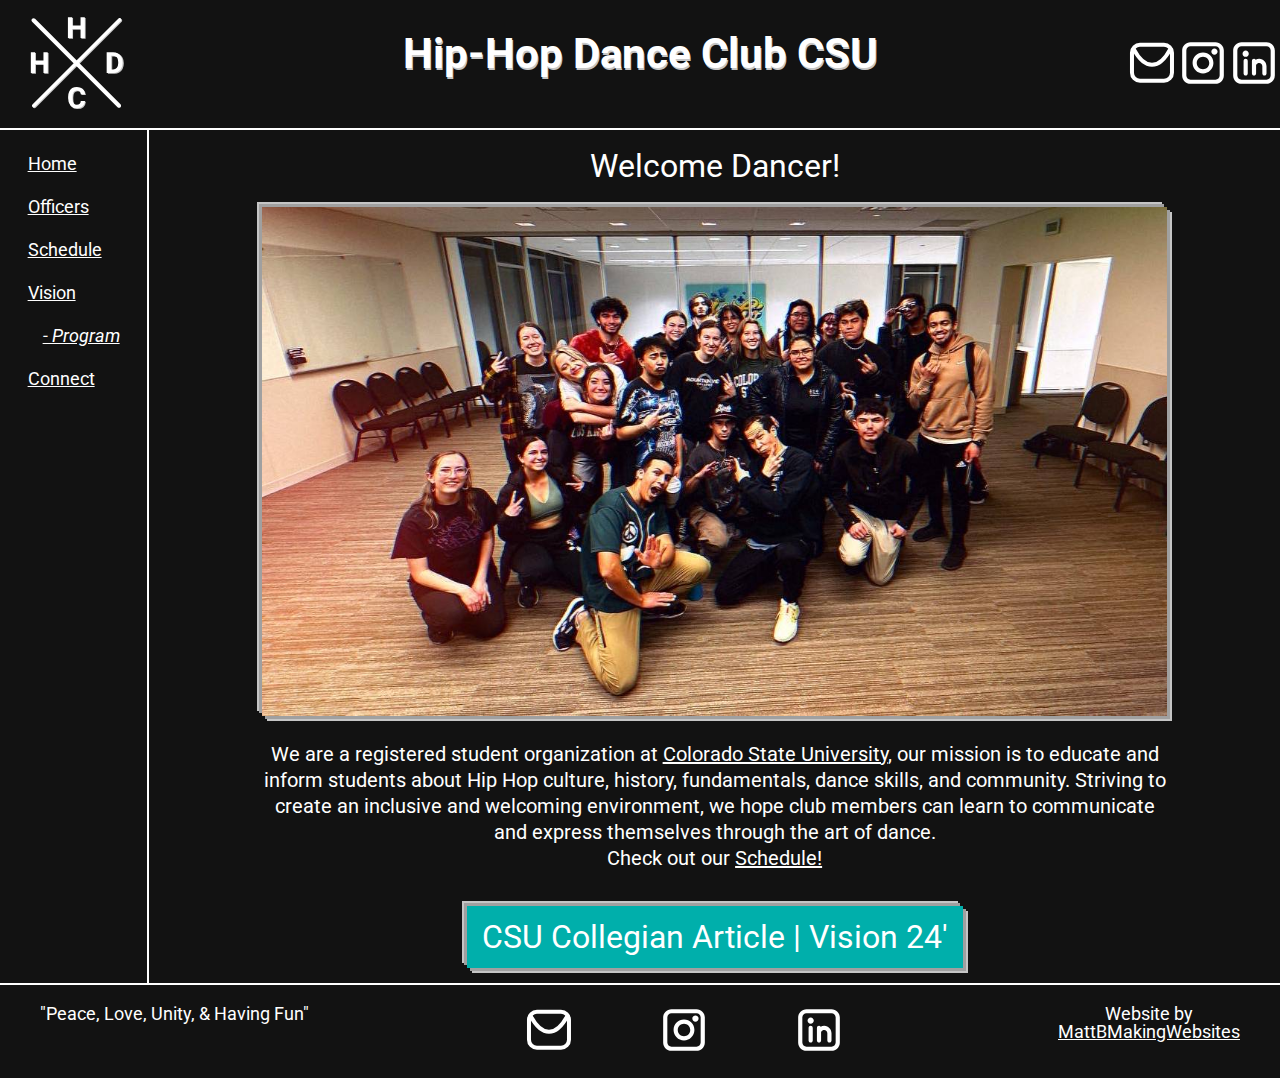
<file: index.html>
<!DOCTYPE html>
<html lang="en">
<head>
    <meta charset="UTF-8">
    <meta name="author" content="Matt Bishop from MattBMakingWebsites">
    <meta name="viewport" content="width=device-width, initial-scale=1.0">
    <meta name="description" content="Homepage for the CSU Hip-Hop Dance Club! We believe in bringing hip-hop to the community with Peace, Love, Unity, & Having Fun">
    <meta name="keywords" content="FREE, hip-hop, dance, club, community, Colorado State University, Fort Collins">
    <link rel="preconnect" href="https://fonts.googleapis.com">
    <link rel="preconnect" href="https://fonts.gstatic.com" crossorigin>
    <link href="https://fonts.googleapis.com/css2?family=Roboto:ital,wght@0,400;0,500;0,700;1,400;1,500;1,700&display=swap" rel="stylesheet">
    <link rel="stylesheet" href="styles/foundation.css">
    <link rel="stylesheet" href="styles/homePage.css">
    <link rel="icon" href="images/HHDC_Icon.png">
    <title>Hip-Hop Dance Club CSU</title>
</head>

<body>
    <input type="checkbox" name="menu" id="menu">

    <div id="content">
    <header>
        <div id="logo"><a href="index.html"><img src="images/HHDC_LogoWEB.svg" alt="CSU Hip-Hop Dance Club logo"></a></div>

        <h1><a href="/index.html">Hip-Hop Dance Club CSU</a></h1>

        <label for="menu" id="burger">☰</label>

        <nav id="mobileMenu">
            <ul>
                <li><a href="/index.html">Home</a></li>
                <li><a href="/officersPage.html">Officers</a></li>
                <li><a href="/schedulePage.html">Schedule</a></li>
                <li><a href="/visionPage.html">Vision</a></li>
                <li><a href="/programPage.html" class="program">- Program</a></li>
                <li><a href="/connectPage.html">Connect</a></li>
            </ul>
        </nav>
        
        <div id="socials">
            <a href="mailto:hiphopdanceclubcsu@gmail.com" target="_blank"><img src="images/mail-svgrepo-com.svg" alt="CSU Hip-Hop Dance Club email icon" style="width: 50px;"></a>
            <a href="https://www.instagram.com/hiphopdanceclubcsu/" target="_blank"><img src="images/instagram-svgrepo-com.svg" alt="CSU Hip-Hop Dance Club Instagram icon" style="width: 50px;"></a>
            <a href="https://www.linkedin.com/company/hip-hop-dance-club-csu/" target="_blank"><img src="images/linkedin-svgrepo-com.svg" alt="CSU Hip-Hop Dance Club LinkedIn icon" style="width: 50px;"></a>
        </div>
    </header>

    <div id="innerContent">
        <aside>
            <nav>
                <ul>
                    <li><a href="/index.html">Home</a></li>
                    <li><a href="/officersPage.html">Officers</a></li>
                    <li><a href="/schedulePage.html">Schedule</a></li>
                    <li><a href="/visionPage.html">Vision</a></li>
                    <li><a href="/programPage.html" class="program">- Program</a></li>
                    <li><a href="/connectPage.html">Connect</a></li>
                </ul>
            </nav>
        </aside>

        <main id="homeMain">
            <div id="homeContent">
                <h1>Welcome Dancer!</h1>
                <img src="images/HHDC_FirstMeetSpring24’Cropped.jpg" alt="Participants and officers from the CSU Hip-Hop Dance Club posing for a picture">
                <p>We are a registered student organization at <a href="https://www.colostate.edu/" target="_blank">Colorado State University</a>, our mission is to educate and inform students about Hip Hop culture, history, fundamentals, dance skills, and community. Striving to create an inclusive and welcoming environment, we hope club members can learn to communicate and express themselves through the art of dance. <br> Check out our <a href="/schedulePage.html">Schedule!</a></p>
                
                <!-- <h1><a href="/programPage.html">Vision 2024 Event Program</a></h1> -->
                <h1><a href="https://collegian.com/articles/aande/2024/04/category-arts-entertainment-hip-hop-at-csu-bounces-back-with-vision-dance-expo/">CSU Collegian Article | Vision 24'</a></h1>

                <!-- <blockquote class="instagram-media" data-instgrm-captioned data-instgrm-permalink="https://www.instagram.com/p/C5WU0ZvsjH2/?utm_source=ig_embed&amp;utm_campaign=loading" data-instgrm-version="14" style=" background:#FFF; border:0; border-radius:3px; box-shadow:0 0 1px 0 rgba(0,0,0,0.5),0 1px 10px 0 rgba(0,0,0,0.15); margin: 1px; max-width:540px; min-width:326px; padding:0; width:99.375%; width:-webkit-calc(100% - 2px); width:calc(100% - 2px);"><div style="padding:16px;"> <a href="https://www.instagram.com/p/C5WU0ZvsjH2/?utm_source=ig_embed&amp;utm_campaign=loading" style=" background:#FFFFFF; line-height:0; padding:0 0; text-align:center; text-decoration:none; width:100%;" target="_blank"> <div style=" display: flex; flex-direction: row; align-items: center;"> <div style="background-color: #F4F4F4; border-radius: 50%; flex-grow: 0; height: 40px; margin-right: 14px; width: 40px;"></div> <div style="display: flex; flex-direction: column; flex-grow: 1; justify-content: center;"> <div style=" background-color: #F4F4F4; border-radius: 4px; flex-grow: 0; height: 14px; margin-bottom: 6px; width: 100px;"></div> <div style=" background-color: #F4F4F4; border-radius: 4px; flex-grow: 0; height: 14px; width: 60px;"></div></div></div><div style="padding: 19% 0;"></div> <div style="display:block; height:50px; margin:0 auto 12px; width:50px;"><svg width="50px" height="50px" viewBox="0 0 60 60" version="1.1" xmlns="https://www.w3.org/2000/svg" xmlns:xlink="https://www.w3.org/1999/xlink"><g stroke="none" stroke-width="1" fill="none" fill-rule="evenodd"><g transform="translate(-511.000000, -20.000000)" fill="#000000"><g><path d="M556.869,30.41 C554.814,30.41 553.148,32.076 553.148,34.131 C553.148,36.186 554.814,37.852 556.869,37.852 C558.924,37.852 560.59,36.186 560.59,34.131 C560.59,32.076 558.924,30.41 556.869,30.41 M541,60.657 C535.114,60.657 530.342,55.887 530.342,50 C530.342,44.114 535.114,39.342 541,39.342 C546.887,39.342 551.658,44.114 551.658,50 C551.658,55.887 546.887,60.657 541,60.657 M541,33.886 C532.1,33.886 524.886,41.1 524.886,50 C524.886,58.899 532.1,66.113 541,66.113 C549.9,66.113 557.115,58.899 557.115,50 C557.115,41.1 549.9,33.886 541,33.886 M565.378,62.101 C565.244,65.022 564.756,66.606 564.346,67.663 C563.803,69.06 563.154,70.057 562.106,71.106 C561.058,72.155 560.06,72.803 558.662,73.347 C557.607,73.757 556.021,74.244 553.102,74.378 C549.944,74.521 548.997,74.552 541,74.552 C533.003,74.552 532.056,74.521 528.898,74.378 C525.979,74.244 524.393,73.757 523.338,73.347 C521.94,72.803 520.942,72.155 519.894,71.106 C518.846,70.057 518.197,69.06 517.654,67.663 C517.244,66.606 516.755,65.022 516.623,62.101 C516.479,58.943 516.448,57.996 516.448,50 C516.448,42.003 516.479,41.056 516.623,37.899 C516.755,34.978 517.244,33.391 517.654,32.338 C518.197,30.938 518.846,29.942 519.894,28.894 C520.942,27.846 521.94,27.196 523.338,26.654 C524.393,26.244 525.979,25.756 528.898,25.623 C532.057,25.479 533.004,25.448 541,25.448 C548.997,25.448 549.943,25.479 553.102,25.623 C556.021,25.756 557.607,26.244 558.662,26.654 C560.06,27.196 561.058,27.846 562.106,28.894 C563.154,29.942 563.803,30.938 564.346,32.338 C564.756,33.391 565.244,34.978 565.378,37.899 C565.522,41.056 565.552,42.003 565.552,50 C565.552,57.996 565.522,58.943 565.378,62.101 M570.82,37.631 C570.674,34.438 570.167,32.258 569.425,30.349 C568.659,28.377 567.633,26.702 565.965,25.035 C564.297,23.368 562.623,22.342 560.652,21.575 C558.743,20.834 556.562,20.326 553.369,20.18 C550.169,20.033 549.148,20 541,20 C532.853,20 531.831,20.033 528.631,20.18 C525.438,20.326 523.257,20.834 521.349,21.575 C519.376,22.342 517.703,23.368 516.035,25.035 C514.368,26.702 513.342,28.377 512.574,30.349 C511.834,32.258 511.326,34.438 511.181,37.631 C511.035,40.831 511,41.851 511,50 C511,58.147 511.035,59.17 511.181,62.369 C511.326,65.562 511.834,67.743 512.574,69.651 C513.342,71.625 514.368,73.296 516.035,74.965 C517.703,76.634 519.376,77.658 521.349,78.425 C523.257,79.167 525.438,79.673 528.631,79.82 C531.831,79.965 532.853,80.001 541,80.001 C549.148,80.001 550.169,79.965 553.369,79.82 C556.562,79.673 558.743,79.167 560.652,78.425 C562.623,77.658 564.297,76.634 565.965,74.965 C567.633,73.296 568.659,71.625 569.425,69.651 C570.167,67.743 570.674,65.562 570.82,62.369 C570.966,59.17 571,58.147 571,50 C571,41.851 570.966,40.831 570.82,37.631"></path></g></g></g></svg></div><div style="padding-top: 8px;"> <div style=" color:#3897f0; font-family:Arial,sans-serif; font-size:14px; font-style:normal; font-weight:550; line-height:18px;">View this post on Instagram</div></div><div style="padding: 12.5% 0;"></div> <div style="display: flex; flex-direction: row; margin-bottom: 14px; align-items: center;"><div> <div style="background-color: #F4F4F4; border-radius: 50%; height: 12.5px; width: 12.5px; transform: translateX(0px) translateY(7px);"></div> <div style="background-color: #F4F4F4; height: 12.5px; transform: rotate(-45deg) translateX(3px) translateY(1px); width: 12.5px; flex-grow: 0; margin-right: 14px; margin-left: 2px;"></div> <div style="background-color: #F4F4F4; border-radius: 50%; height: 12.5px; width: 12.5px; transform: translateX(9px) translateY(-18px);"></div></div><div style="margin-left: 8px;"> <div style=" background-color: #F4F4F4; border-radius: 50%; flex-grow: 0; height: 20px; width: 20px;"></div> <div style=" width: 0; height: 0; border-top: 2px solid transparent; border-left: 6px solid #f4f4f4; border-bottom: 2px solid transparent; transform: translateX(16px) translateY(-4px) rotate(30deg)"></div></div><div style="margin-left: auto;"> <div style=" width: 0px; border-top: 8px solid #F4F4F4; border-right: 8px solid transparent; transform: translateY(16px);"></div> <div style=" background-color: #F4F4F4; flex-grow: 0; height: 12px; width: 16px; transform: translateY(-4px);"></div> <div style=" width: 0; height: 0; border-top: 8px solid #F4F4F4; border-left: 8px solid transparent; transform: translateY(-4px) translateX(8px);"></div></div></div> <div style="display: flex; flex-direction: column; flex-grow: 1; justify-content: center; margin-bottom: 24px;"> <div style=" background-color: #F4F4F4; border-radius: 4px; flex-grow: 0; height: 14px; margin-bottom: 6px; width: 224px;"></div> <div style=" background-color: #F4F4F4; border-radius: 4px; flex-grow: 0; height: 14px; width: 144px;"></div></div></a><p style=" color:#c9c8cd; font-family:Arial,sans-serif; font-size:14px; line-height:17px; margin-bottom:0; margin-top:8px; overflow:hidden; padding:8px 0 7px; text-align:center; text-overflow:ellipsis; white-space:nowrap;"><a href="https://www.instagram.com/p/C5WU0ZvsjH2/?utm_source=ig_embed&amp;utm_campaign=loading" style=" color:#c9c8cd; font-family:Arial,sans-serif; font-size:14px; font-style:normal; font-weight:normal; line-height:17px; text-decoration:none;" target="_blank">A post shared by The Rocky Mountain Collegian (@csucollegian)</a></p></div></blockquote> <script async src="//www.instagram.com/embed.js"></script> -->

                <!-- <h1>Follow us on Instagram!</h1>
                <div id="ig_embed">
                    <blockquote class="instagram-media" data-instgrm-permalink="https://www.instagram.com/hiphopdanceclubcsu/?utm_source=ig_embed&amp;utm_campaign=loading" data-instgrm-version="14" style=" background:#FFF; border:0; border-radius:3px; box-shadow:0 0 1px 0 rgba(0,0,0,0.5),0 1px 10px 0 rgba(0,0,0,0.15); margin: 1px; max-width:540px; min-width:326px; padding:0; width:99.375%; width:-webkit-calc(100% - 2px); width:calc(100% - 2px);"><div style="padding:16px;"> <a href="https://www.instagram.com/hiphopdanceclubcsu/?utm_source=ig_embed&amp;utm_campaign=loading" style=" background:#FFFFFF; line-height:0; padding:0 0; text-align:center; text-decoration:none; width:100%;" target="_blank"> <div style=" display: flex; flex-direction: row; align-items: center;"> <div style="background-color: #F4F4F4; border-radius: 50%; flex-grow: 0; height: 40px; margin-right: 14px; width: 40px;"></div> <div style="display: flex; flex-direction: column; flex-grow: 1; justify-content: center;"> <div style=" background-color: #F4F4F4; border-radius: 4px; flex-grow: 0; height: 14px; margin-bottom: 6px; width: 100px;"></div> <div style=" background-color: #F4F4F4; border-radius: 4px; flex-grow: 0; height: 14px; width: 60px;"></div></div></div><div style="padding: 19% 0;"></div> <div style="display:block; height:50px; margin:0 auto 12px; width:50px;"><svg width="50px" height="50px" viewBox="0 0 60 60" version="1.1" xmlns="https://www.w3.org/2000/svg" xmlns:xlink="https://www.w3.org/1999/xlink"><g stroke="none" stroke-width="1" fill="none" fill-rule="evenodd"><g transform="translate(-511.000000, -20.000000)" fill="#000000"><g><path d="M556.869,30.41 C554.814,30.41 553.148,32.076 553.148,34.131 C553.148,36.186 554.814,37.852 556.869,37.852 C558.924,37.852 560.59,36.186 560.59,34.131 C560.59,32.076 558.924,30.41 556.869,30.41 M541,60.657 C535.114,60.657 530.342,55.887 530.342,50 C530.342,44.114 535.114,39.342 541,39.342 C546.887,39.342 551.658,44.114 551.658,50 C551.658,55.887 546.887,60.657 541,60.657 M541,33.886 C532.1,33.886 524.886,41.1 524.886,50 C524.886,58.899 532.1,66.113 541,66.113 C549.9,66.113 557.115,58.899 557.115,50 C557.115,41.1 549.9,33.886 541,33.886 M565.378,62.101 C565.244,65.022 564.756,66.606 564.346,67.663 C563.803,69.06 563.154,70.057 562.106,71.106 C561.058,72.155 560.06,72.803 558.662,73.347 C557.607,73.757 556.021,74.244 553.102,74.378 C549.944,74.521 548.997,74.552 541,74.552 C533.003,74.552 532.056,74.521 528.898,74.378 C525.979,74.244 524.393,73.757 523.338,73.347 C521.94,72.803 520.942,72.155 519.894,71.106 C518.846,70.057 518.197,69.06 517.654,67.663 C517.244,66.606 516.755,65.022 516.623,62.101 C516.479,58.943 516.448,57.996 516.448,50 C516.448,42.003 516.479,41.056 516.623,37.899 C516.755,34.978 517.244,33.391 517.654,32.338 C518.197,30.938 518.846,29.942 519.894,28.894 C520.942,27.846 521.94,27.196 523.338,26.654 C524.393,26.244 525.979,25.756 528.898,25.623 C532.057,25.479 533.004,25.448 541,25.448 C548.997,25.448 549.943,25.479 553.102,25.623 C556.021,25.756 557.607,26.244 558.662,26.654 C560.06,27.196 561.058,27.846 562.106,28.894 C563.154,29.942 563.803,30.938 564.346,32.338 C564.756,33.391 565.244,34.978 565.378,37.899 C565.522,41.056 565.552,42.003 565.552,50 C565.552,57.996 565.522,58.943 565.378,62.101 M570.82,37.631 C570.674,34.438 570.167,32.258 569.425,30.349 C568.659,28.377 567.633,26.702 565.965,25.035 C564.297,23.368 562.623,22.342 560.652,21.575 C558.743,20.834 556.562,20.326 553.369,20.18 C550.169,20.033 549.148,20 541,20 C532.853,20 531.831,20.033 528.631,20.18 C525.438,20.326 523.257,20.834 521.349,21.575 C519.376,22.342 517.703,23.368 516.035,25.035 C514.368,26.702 513.342,28.377 512.574,30.349 C511.834,32.258 511.326,34.438 511.181,37.631 C511.035,40.831 511,41.851 511,50 C511,58.147 511.035,59.17 511.181,62.369 C511.326,65.562 511.834,67.743 512.574,69.651 C513.342,71.625 514.368,73.296 516.035,74.965 C517.703,76.634 519.376,77.658 521.349,78.425 C523.257,79.167 525.438,79.673 528.631,79.82 C531.831,79.965 532.853,80.001 541,80.001 C549.148,80.001 550.169,79.965 553.369,79.82 C556.562,79.673 558.743,79.167 560.652,78.425 C562.623,77.658 564.297,76.634 565.965,74.965 C567.633,73.296 568.659,71.625 569.425,69.651 C570.167,67.743 570.674,65.562 570.82,62.369 C570.966,59.17 571,58.147 571,50 C571,41.851 570.966,40.831 570.82,37.631"></path></g></g></g></svg></div><div style="padding-top: 8px;"> <div style=" color:#3897f0; font-family:Arial,sans-serif; font-size:14px; font-style:normal; font-weight:550; line-height:18px;">View this profile on Instagram</div></div><div style="padding: 12.5% 0;"></div> <div style="display: flex; flex-direction: row; margin-bottom: 14px; align-items: center;"><div> <div style="background-color: #F4F4F4; border-radius: 50%; height: 12.5px; width: 12.5px; transform: translateX(0px) translateY(7px);"></div> <div style="background-color: #F4F4F4; height: 12.5px; transform: rotate(-45deg) translateX(3px) translateY(1px); width: 12.5px; flex-grow: 0; margin-right: 14px; margin-left: 2px;"></div> <div style="background-color: #F4F4F4; border-radius: 50%; height: 12.5px; width: 12.5px; transform: translateX(9px) translateY(-18px);"></div></div><div style="margin-left: 8px;"> <div style=" background-color: #F4F4F4; border-radius: 50%; flex-grow: 0; height: 20px; width: 20px;"></div> <div style=" width: 0; height: 0; border-top: 2px solid transparent; border-left: 6px solid #f4f4f4; border-bottom: 2px solid transparent; transform: translateX(16px) translateY(-4px) rotate(30deg)"></div></div><div style="margin-left: auto;"> <div style=" width: 0px; border-top: 8px solid #F4F4F4; border-right: 8px solid transparent; transform: translateY(16px);"></div> <div style=" background-color: #F4F4F4; flex-grow: 0; height: 12px; width: 16px; transform: translateY(-4px);"></div> <div style=" width: 0; height: 0; border-top: 8px solid #F4F4F4; border-left: 8px solid transparent; transform: translateY(-4px) translateX(8px);"></div></div></div> <div style="display: flex; flex-direction: column; flex-grow: 1; justify-content: center; margin-bottom: 24px;"> <div style=" background-color: #F4F4F4; border-radius: 4px; flex-grow: 0; height: 14px; margin-bottom: 6px; width: 224px;"></div> <div style=" background-color: #F4F4F4; border-radius: 4px; flex-grow: 0; height: 14px; width: 144px;"></div></div></a><p style=" color:#c9c8cd; font-family:Arial,sans-serif; font-size:14px; line-height:17px; margin-bottom:0; margin-top:8px; overflow:hidden; padding:8px 0 7px; text-align:center; text-overflow:ellipsis; white-space:nowrap;"><a href="https://www.instagram.com/hiphopdanceclubcsu/?utm_source=ig_embed&amp;utm_campaign=loading" style=" color:#c9c8cd; font-family:Arial,sans-serif; font-size:14px; font-style:normal; font-weight:normal; line-height:17px;" target="_blank">Hip Hop Dance Club</a> (@<a href="https://www.instagram.com/hiphopdanceclubcsu/?utm_source=ig_embed&amp;utm_campaign=loading" style=" color:#c9c8cd; font-family:Arial,sans-serif; font-size:14px; font-style:normal; font-weight:normal; line-height:17px;" target="_blank">hiphopdanceclubcsu</a>) • Instagram photos and videos</p></div></blockquote> <script async src="//www.instagram.com/embed.js"></script>
                </div> -->
            </div>            
        </main>
    </div>

    <footer>
        <div id="FsocialsMobile">
            <a href="mailto:hiphopdanceclubcsu@gmail.com" target="_blank"><img src="images/mail-svgrepo-com.svg" alt="CSU Hip-Hop Dance Club email icon" style="width: 50px;"></a>
            <a href="https://www.instagram.com/hiphopdanceclubcsu/" target="_blank"><img src="images/instagram-svgrepo-com.svg" alt="CSU Hip-Hop Dance Club Instagram icon" style="width: 50px;"></a>
            <a href="https://www.linkedin.com/company/hip-hop-dance-club-csu/" target="_blank"><img src="images/linkedin-svgrepo-com.svg" alt="CSU Hip-Hop Dance Club LinkedIn icon" style="width: 50px;"></a>
        </div>
        
        <div>
            <p>"Peace, Love, Unity, & Having Fun"</p>
            <div id="Fsocials">
                <a href="mailto:hiphopdanceclubcsu@gmail.com" target="_blank"><img src="images/mail-svgrepo-com.svg" alt="CSU Hip-Hop Dance Club email icon" style="width: 50px;"></a>
                <a href="https://www.instagram.com/hiphopdanceclubcsu/" target="_blank"><img src="images/instagram-svgrepo-com.svg" alt="CSU Hip-Hop Dance Club Instagram icon" style="width: 50px;"></a>
                <a href="https://www.linkedin.com/company/hip-hop-dance-club-csu/" target="_blank"><img src="images/linkedin-svgrepo-com.svg" alt="CSU Hip-Hop Dance Club LinkedIn icon" style="width: 50px;"></a>
            </div>
            <p>Website by <br> <a href="https://mattbmakingwebsites.github.io/" target="_blank">MattBMakingWebsites</a></p>
        </div>
    </footer>
</div>
</body>
</html>
</file>
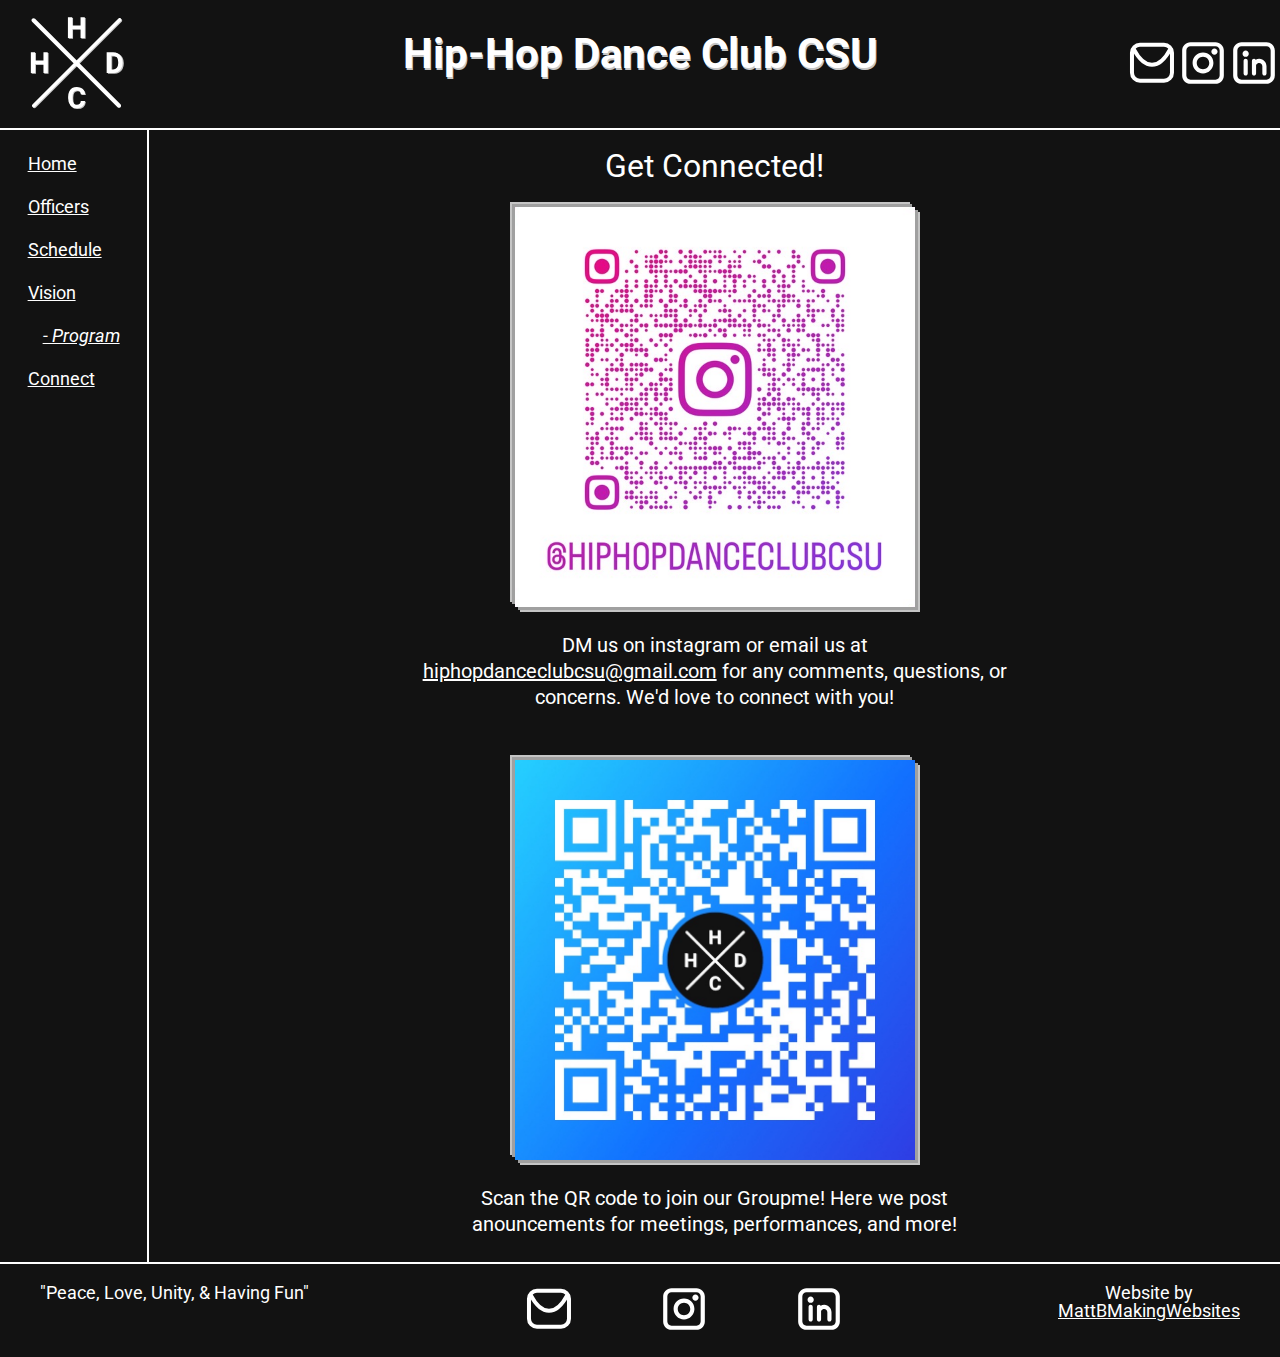
<file: connectPage.html>
<!DOCTYPE html>
<html lang="en">
<head>
    <meta charset="UTF-8">
    <meta name="author" content="Matt Bishop from MattBMakingWebsites">
    <meta name="viewport" content="width=device-width, initial-scale=1.0">
    <meta name="description" content="Connect with the CSU Hip-Hop Dance Club via Instagram, email, and GroupMe!">
    <meta name="keywords" content="Connect, social media, hip-hop, dance, club community, Colorado State University, Fort Collins">
    <link rel="preconnect" href="https://fonts.googleapis.com">
    <link rel="preconnect" href="https://fonts.gstatic.com" crossorigin>
    <link href="https://fonts.googleapis.com/css2?family=Roboto:ital,wght@0,400;0,500;0,700;1,400;1,500;1,700&display=swap" rel="stylesheet">
    <link rel="stylesheet" href="styles/foundation.css">
    <link rel="stylesheet" href="styles/connectPage.css">
    <link rel="icon" href="images/HHDC_Icon.png">
    <title>Connect | Hip-Hop Dance Club CSU</title>
</head>

<body>
    <input type="checkbox" name="menu" id="menu">

    <div id="content">
        <header>
            <div id="logo"><a href="index.html"><img src="images/HHDC_LogoWEB.svg" alt="CSU Hip-Hop Dance Club logo"></a></div>
    
            <h1><a href="/index.html">Hip-Hop Dance Club CSU</a></h1>
    
            <label for="menu" id="burger">☰</label>
    
            <nav id="mobileMenu">
                <ul>
                    <li><a href="/index.html">Home</a></li>
                    <li><a href="/officersPage.html">Officers</a></li>
                    <li><a href="/schedulePage.html">Schedule</a></li>
                    <!-- <li><a href="/resourcesPage.html">Resources</a></li> -->
                    <li><a href="/visionPage.html">Vision</a></li>
                    <li><a href="/programPage.html" class="program">- Program</a></li>
                    <li><a href="/connectPage.html">Connect</a></li>
                </ul>
            </nav>
            
            <div id="socials">
                <a href="mailto:hiphopdanceclubcsu@gmail.com" target="_blank"><img src="images/mail-svgrepo-com.svg" alt="CSU Hip-Hop Dance Club email icon" style="width: 50px;"></a>
                <a href="https://www.instagram.com/hiphopdanceclubcsu/" target="_blank"><img src="images/instagram-svgrepo-com.svg" alt="CSU Hip-Hop Dance Club Instagram icon" style="width: 50px;"></a>
                <a href="https://www.linkedin.com/company/hip-hop-dance-club-csu/" target="_blank"><img src="images/linkedin-svgrepo-com.svg" alt="CSU Hip-Hop Dance Club LinkedIn icon" style="width: 50px;"></a>
            </div>
        </header>
    
        <div id="innerContent">
            <aside>
                <nav>
                    <ul>
                        <li><a href="/index.html">Home</a></li>
                        <li><a href="/officersPage.html">Officers</a></li>
                        <li><a href="/schedulePage.html">Schedule</a></li>
                        <li><a href="/visionPage.html">Vision</a></li>
                        <li><a href="/programPage.html" class="program">- Program</a></li>
                        <li><a href="/connectPage.html">Connect</a></li>
                    </ul>
                </nav>
            </aside>

        <main id="connectMain">
            <div id="connectContent">
                <h1>Get Connected!</h1>
                <img src="images/Instagram.svg" alt="QR code to CSU Hip-Hop Dance Club Instagram page">
                <p>DM us on instagram or email us at <a href="mailto:hiphopdanceclubcsu@gmail.com">hiphopdanceclubcsu@gmail.com</a> for any comments, questions, or concerns. We'd love to connect with you!</p>
                
                <img src="images/GroupMe.svg" alt="QR code to CSU Hip-Hop Dance Club GroupMe page">
                <p>Scan the QR code to join our Groupme! Here we post anouncements for meetings, performances, and more!</p>
            </div>
        </main>
    </div>

    <footer>
        <div id="FsocialsMobile">
            <a href="mailto:hiphopdanceclubcsu@gmail.com" target="_blank"><img src="images/mail-svgrepo-com.svg" alt="CSU Hip-Hop Dance Club email icon" style="width: 50px;"></a>
            <a href="https://www.instagram.com/hiphopdanceclubcsu/" target="_blank"><img src="images/instagram-svgrepo-com.svg" alt="CSU Hip-Hop Dance Club Instagram icon" style="width: 50px;"></a>
            <a href="https://www.linkedin.com/company/hip-hop-dance-club-csu/" target="_blank"><img src="images/linkedin-svgrepo-com.svg" alt="CSU Hip-Hop Dance Club LinkedIn icon" style="width: 50px;"></a>
        </div>
        
        <div>
            <p>"Peace, Love, Unity, & Having Fun"</p>
            <div id="Fsocials">
                <a href="mailto:hiphopdanceclubcsu@gmail.com" target="_blank"><img src="images/mail-svgrepo-com.svg" alt="CSU Hip-Hop Dance Club email icon" style="width: 50px;"></a>
                <a href="https://www.instagram.com/hiphopdanceclubcsu/" target="_blank"><img src="images/instagram-svgrepo-com.svg" alt="CSU Hip-Hop Dance Club Instagram icon" style="width: 50px;"></a>
                <a href="https://www.linkedin.com/company/hip-hop-dance-club-csu/" target="_blank"><img src="images/linkedin-svgrepo-com.svg" alt="CSU Hip-Hop Dance Club LinkedIn icon" style="width: 50px;"></a>
            </div>
            <p>Website by <br> <a href="https://mattbmakingwebsites.github.io/" target="_blank">MattBMakingWebsites</a></p>
        </div>
    </footer>
</div>
</body>
</html>
</file>
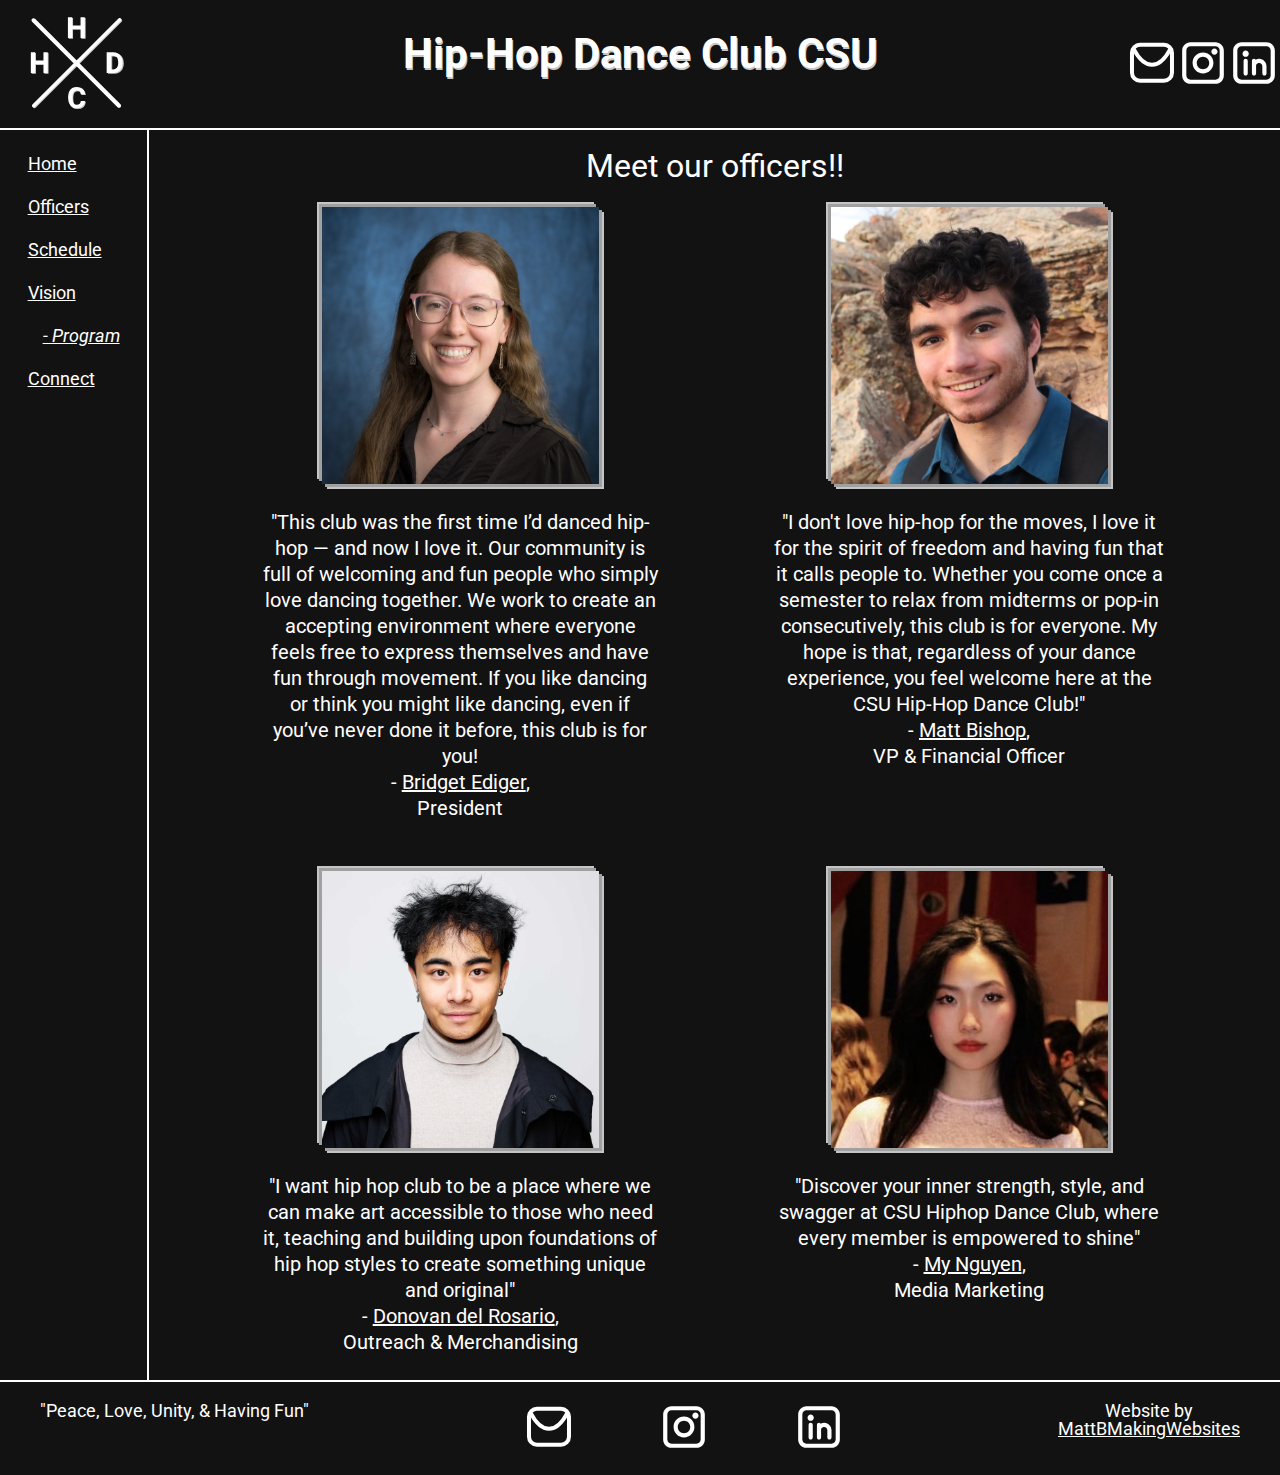
<file: officersPage.html>
<!DOCTYPE html>
<html lang="en">
<head>
    <meta charset="UTF-8">
    <meta name="author" content="Matt Bishop from MattBMakingWebsites">
    <meta name="viewport" content="width=device-width, initial-scale=1.0">
    <meta name="description" content="Officers for the CSU Hip-Hop Dance Club, Matt Bishop, Bridget Ediger, My Nguyen, and Donovan del Rosario">
    <meta name="keywords" content="Officers, hip-hop, dance, community, Colorado State University, Fort Collins, Matt Bishop Dance">
    <link rel="preconnect" href="https://fonts.googleapis.com">
    <link rel="preconnect" href="https://fonts.gstatic.com" crossorigin>
    <link href="https://fonts.googleapis.com/css2?family=Roboto:ital,wght@0,400;0,500;0,700;1,400;1,500;1,700&display=swap" rel="stylesheet">
    <link rel="stylesheet" href="styles/foundation.css">
    <link rel="stylesheet" href="styles/officersPage.css">
    <link rel="icon" href="images/HHDC_Icon.png">
    <title>Officers | Hip-Hop Dance Club CSU</title>
</head>

<body>
    <input type="checkbox" name="menu" id="menu">

    <div id="content">
        <header>
            <div id="logo"><a href="index.html"><img src="images/HHDC_LogoWEB.svg" alt="CSU Hip-Hop Dance Club logo"></a></div>

            <h1><a href="/index.html">Hip-Hop Dance Club CSU</a></h1>
    
            <label for="menu" id="burger">☰</label>
    
            <nav id="mobileMenu">
                <ul>
                    <li><a href="/index.html">Home</a></li>
                    <li><a href="/officersPage.html">Officers</a></li>
                    <li><a href="/schedulePage.html">Schedule</a></li>
                    <li><a href="/visionPage.html">Vision</a></li>
                    <li><a href="/programPage.html" class="program">- Program</a></li>
                    <li><a href="/connectPage.html">Connect</a></li>
                </ul>
            </nav>
            
            <div id="socials">
                <a href="mailto:hiphopdanceclubcsu@gmail.com" target="_blank"><img src="images/mail-svgrepo-com.svg" alt="CSU Hip-Hop Dance Club email icon" style="width: 50px;"></a>
                <a href="https://www.instagram.com/hiphopdanceclubcsu/" target="_blank"><img src="images/instagram-svgrepo-com.svg" alt="CSU Hip-Hop Dance Club Instagram icon" style="width: 50px;"></a>
                <a href="https://www.linkedin.com/company/hip-hop-dance-club-csu/" target="_blank"><img src="images/linkedin-svgrepo-com.svg" alt="CSU Hip-Hop Dance Club LinkedIn icon" style="width: 50px;"></a>
            </div>
        </header>
    
        <div id="innerContent">
            <aside>
                <nav>
                    <ul>
                        <li><a href="/index.html">Home</a></li>
                        <li><a href="/officersPage.html">Officers</a></li>
                        <li><a href="/schedulePage.html">Schedule</a></li>
                        <li><a href="/visionPage.html">Vision</a></li>
                        <li><a href="/programPage.html" class="program">- Program</a></li>
                        <li><a href="/connectPage.html">Connect</a></li>
                    </ul>
                </nav>
            </aside>

        <main id="officersMain">
            <div id="officersContent">
                <h1>Meet our officers!!</h1>
                <!-- <img src="images/HHDC_FirstMeetSpring24’Cropped.jpg" alt="Officers Matt Bishop, Bridget Ediger, My Nguyen, and Donovan del Rosario posing for a picture"> -->
                <ul>
                    <li>
                        <img src="images/BridgetEdiger.jpeg" alt="Headshot of Bridget Ediger">
                        <p>"This club was the first time I’d danced hip-hop — and now I love it. Our community is full of welcoming and fun people who simply love dancing together. We work to create an accepting environment where everyone feels free to express themselves and have fun through movement. If you like dancing or think you might like dancing, even if you’ve never done it before, this club is for you! <br> - <a href="https://www.linkedin.com/in/bridget-ediger/">Bridget Ediger</a>, <br>President</p>
                    </li>
                    <li>
                        <img src="images/MattBishop.png" alt="Headshot of Matt Bishop">
                        <p>"I don't love hip-hop for the moves, I love it for the spirit of freedom and having fun that it calls people to. Whether you come once a semester to relax from midterms or pop-in consecutively, this club is for everyone. My hope is that, regardless of your dance experience, you feel welcome here at the CSU Hip-Hop Dance Club!" <br> - <a href="https://www.instagram.com/mattbishopdance/">Matt Bishop</a>, <br>VP & Financial Officer</p>
                    </li>
                    <li>
                        <img src="images/DonovanDelRosario.jpg" alt="Headshot of Donovan del Rosario">
                        <p>"I want hip hop club to be a place where we can make art accessible to those who need it, teaching and building upon foundations of hip hop styles to create something unique and original" <br> - <a href="https://www.linkedin.com/in/donovan-del-rosario/">Donovan del Rosario</a>, <br>Outreach & Merchandising</p>
                    </li>
                    <li>
                        <img src="images/MyNguyen.jpg" alt="Headshot of My Nguyen">
                        <p>"Discover your inner strength, style, and swagger at CSU Hiphop Dance Club, where every member is empowered to shine" <br> - <a href="https://www.instagram.com/mychiddi/">My Nguyen</a>, <br>Media Marketing</p>
                    </li>
                </ul>
            </div>
        </main>
    </div>

    <footer>
        <div id="FsocialsMobile">
            <a href="mailto:hiphopdanceclubcsu@gmail.com" target="_blank"><img src="images/mail-svgrepo-com.svg" alt="CSU Hip-Hop Dance Club email icon" style="width: 50px;"></a>
            <a href="https://www.instagram.com/hiphopdanceclubcsu/" target="_blank"><img src="images/instagram-svgrepo-com.svg" alt="CSU Hip-Hop Dance Club Instagram icon" style="width: 50px;"></a>
            <a href="https://www.linkedin.com/company/hip-hop-dance-club-csu/" target="_blank"><img src="images/linkedin-svgrepo-com.svg" alt="CSU Hip-Hop Dance Club LinkedIn icon" style="width: 50px;"></a>
        </div>
        
        <div>
            <p>"Peace, Love, Unity, & Having Fun"</p>
            <div id="Fsocials">
                <a href="mailto:hiphopdanceclubcsu@gmail.com" target="_blank"><img src="images/mail-svgrepo-com.svg" alt="CSU Hip-Hop Dance Club email icon" style="width: 50px;"></a>
                <a href="https://www.instagram.com/hiphopdanceclubcsu/" target="_blank"><img src="images/instagram-svgrepo-com.svg" alt="CSU Hip-Hop Dance Club Instagram icon" style="width: 50px;"></a>
                <a href="https://www.linkedin.com/company/hip-hop-dance-club-csu/" target="_blank"><img src="images/linkedin-svgrepo-com.svg" alt="CSU Hip-Hop Dance Club LinkedIn icon" style="width: 50px;"></a>
            </div>
            <p>Website by <br> <a href="https://mattbmakingwebsites.github.io/" target="_blank">MattBMakingWebsites</a></p>
        </div>
    </footer>
</div>
</body>
</html>
</file>
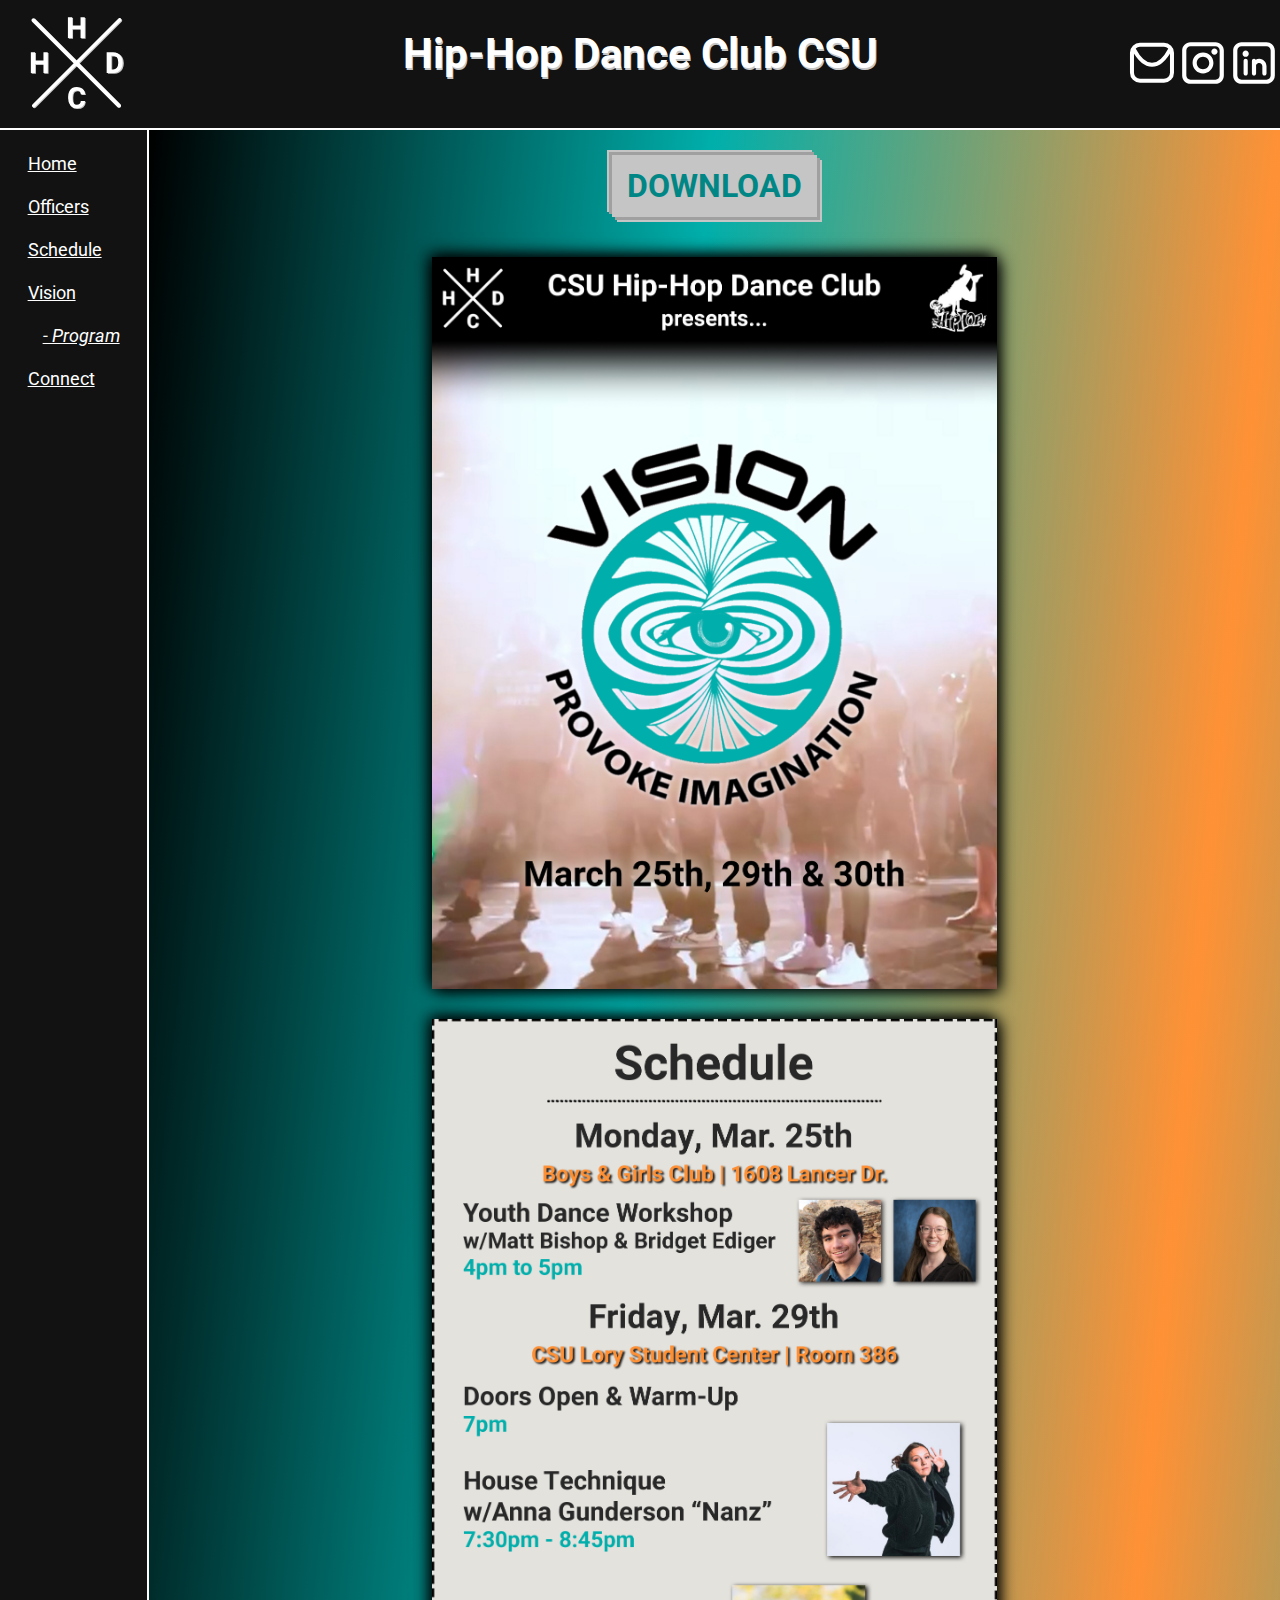
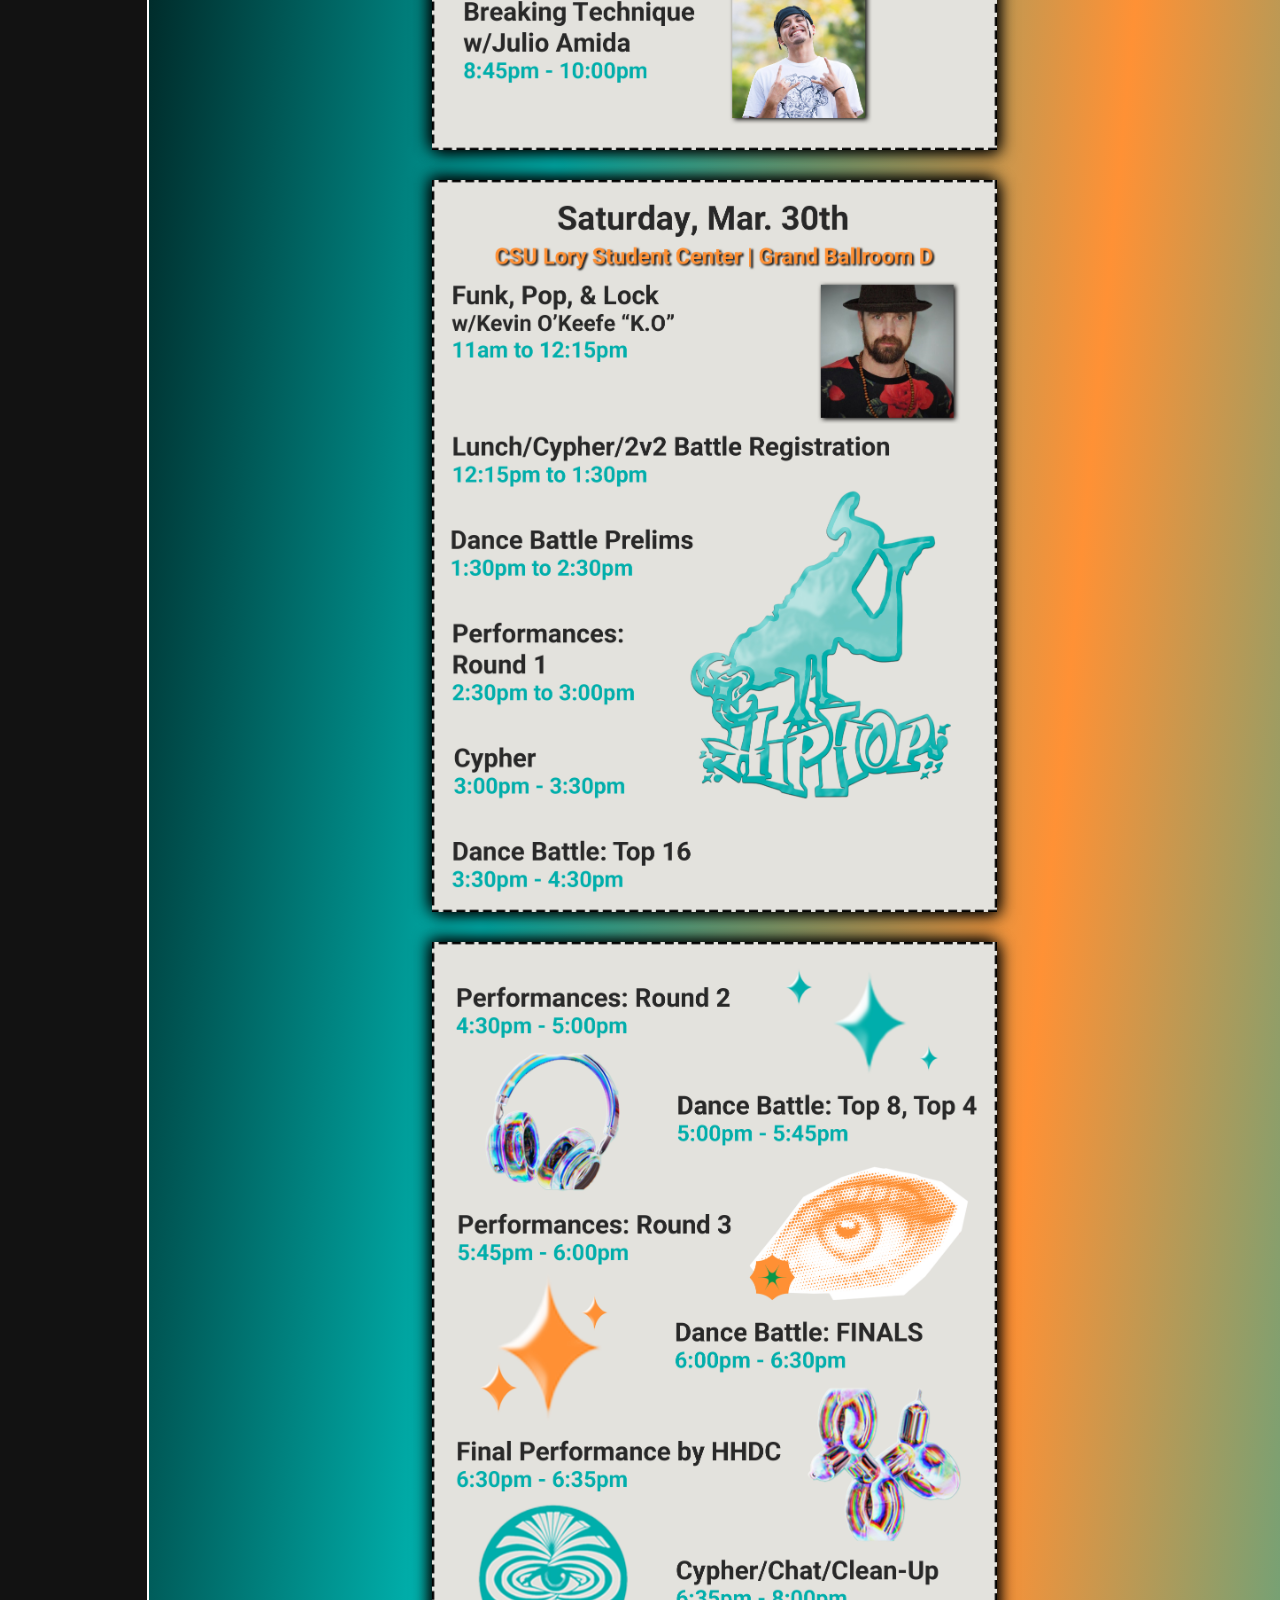
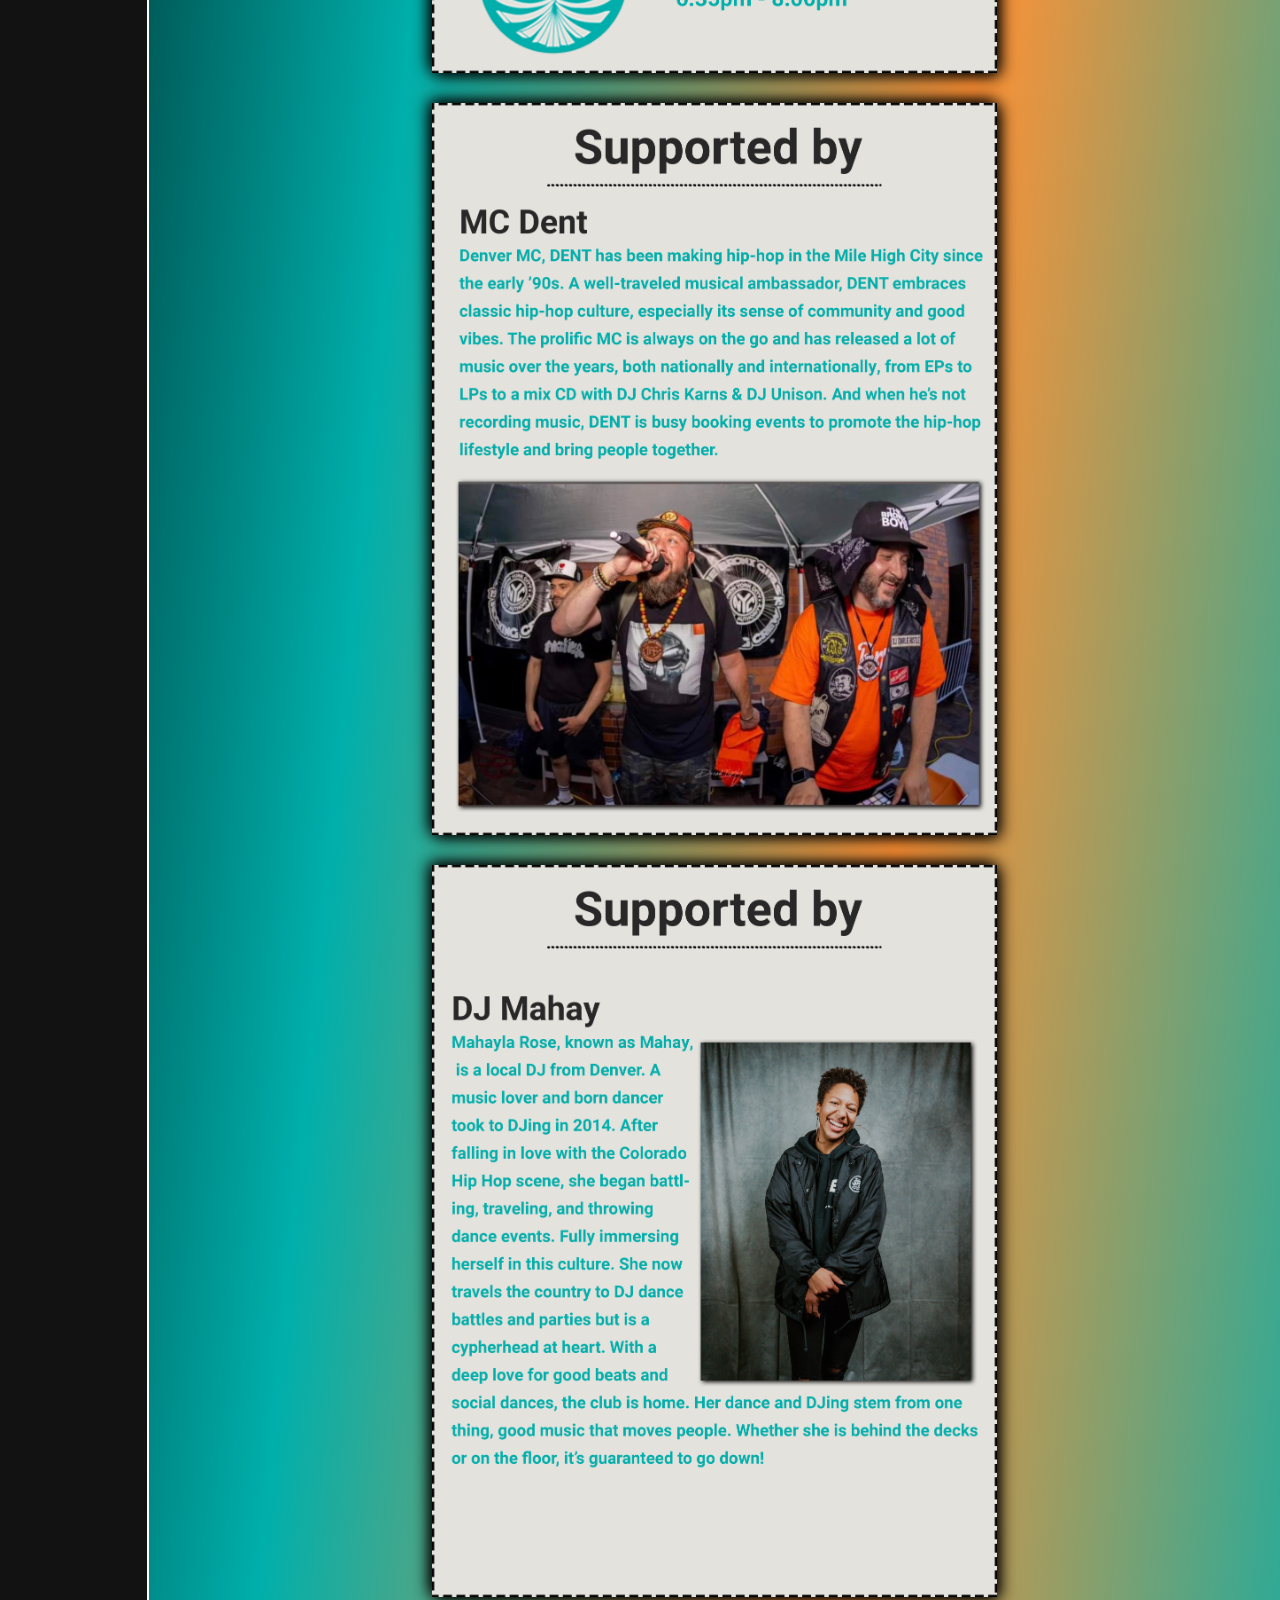
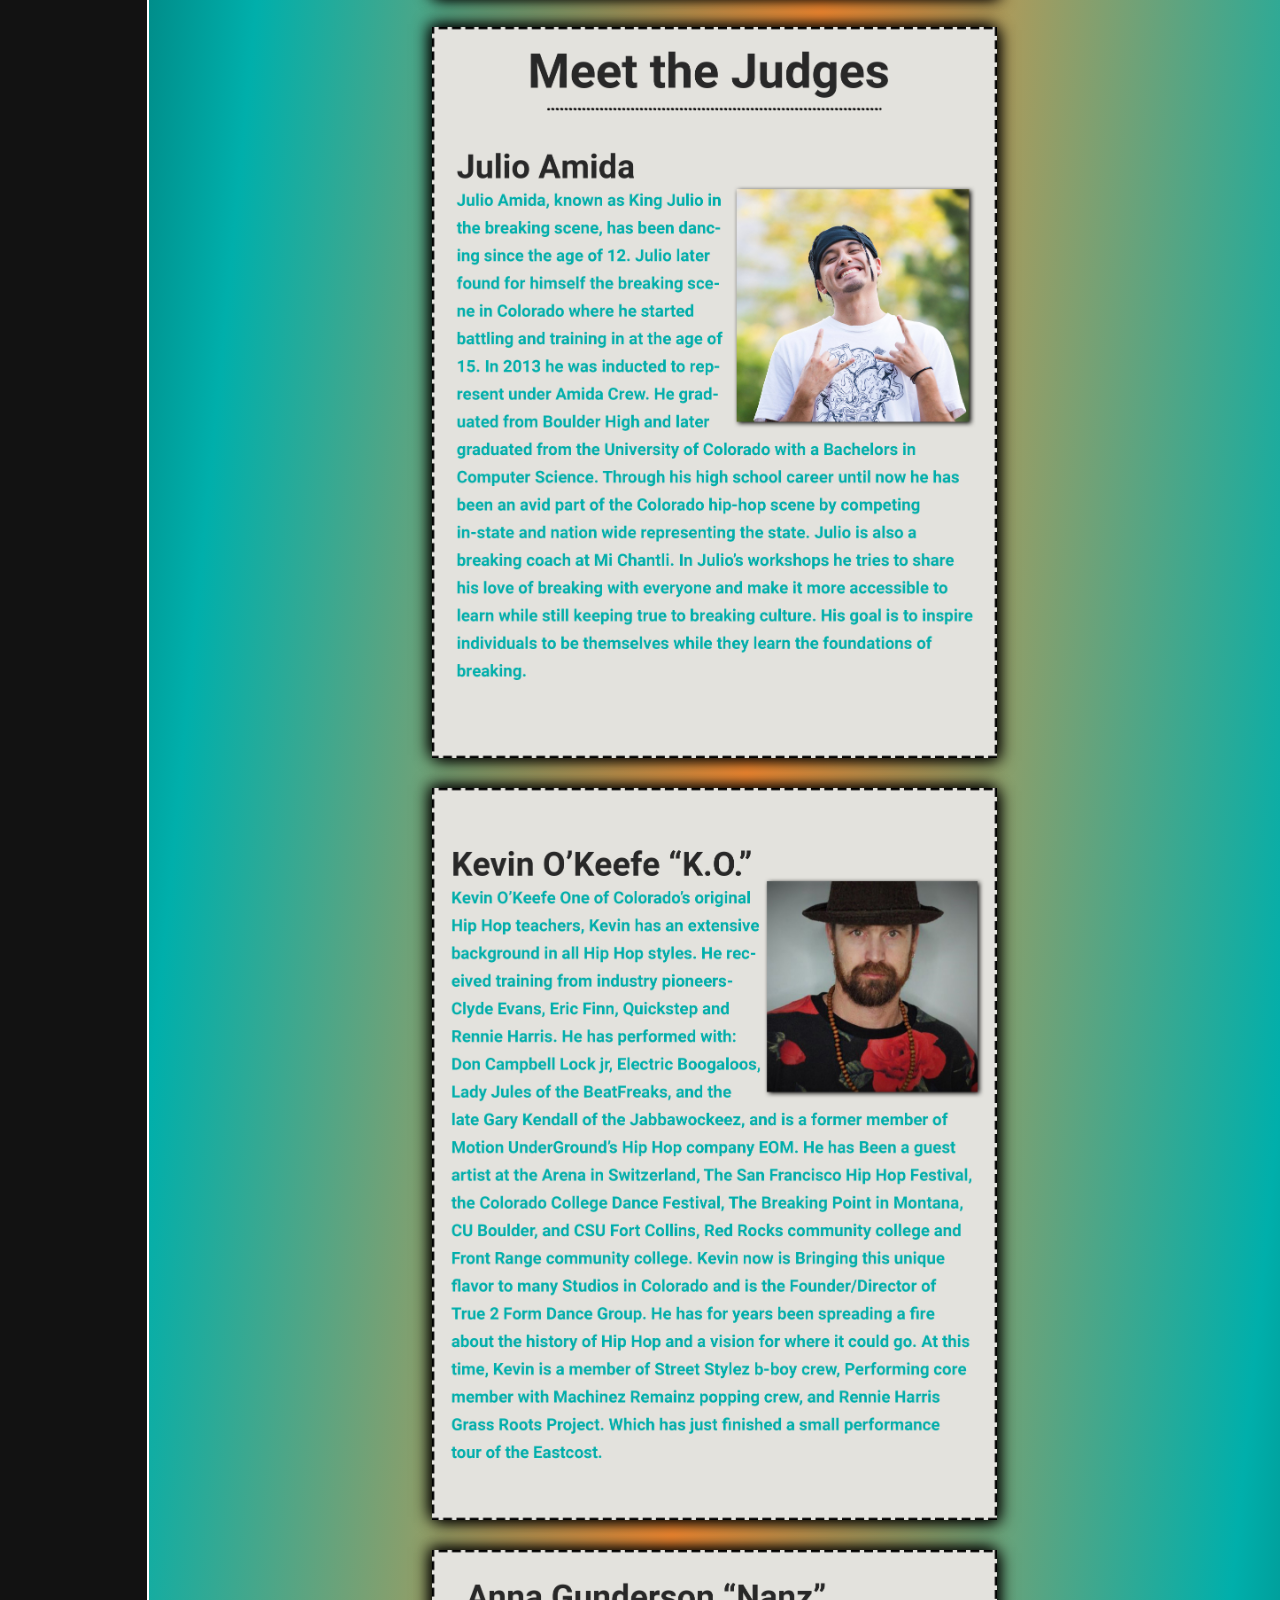
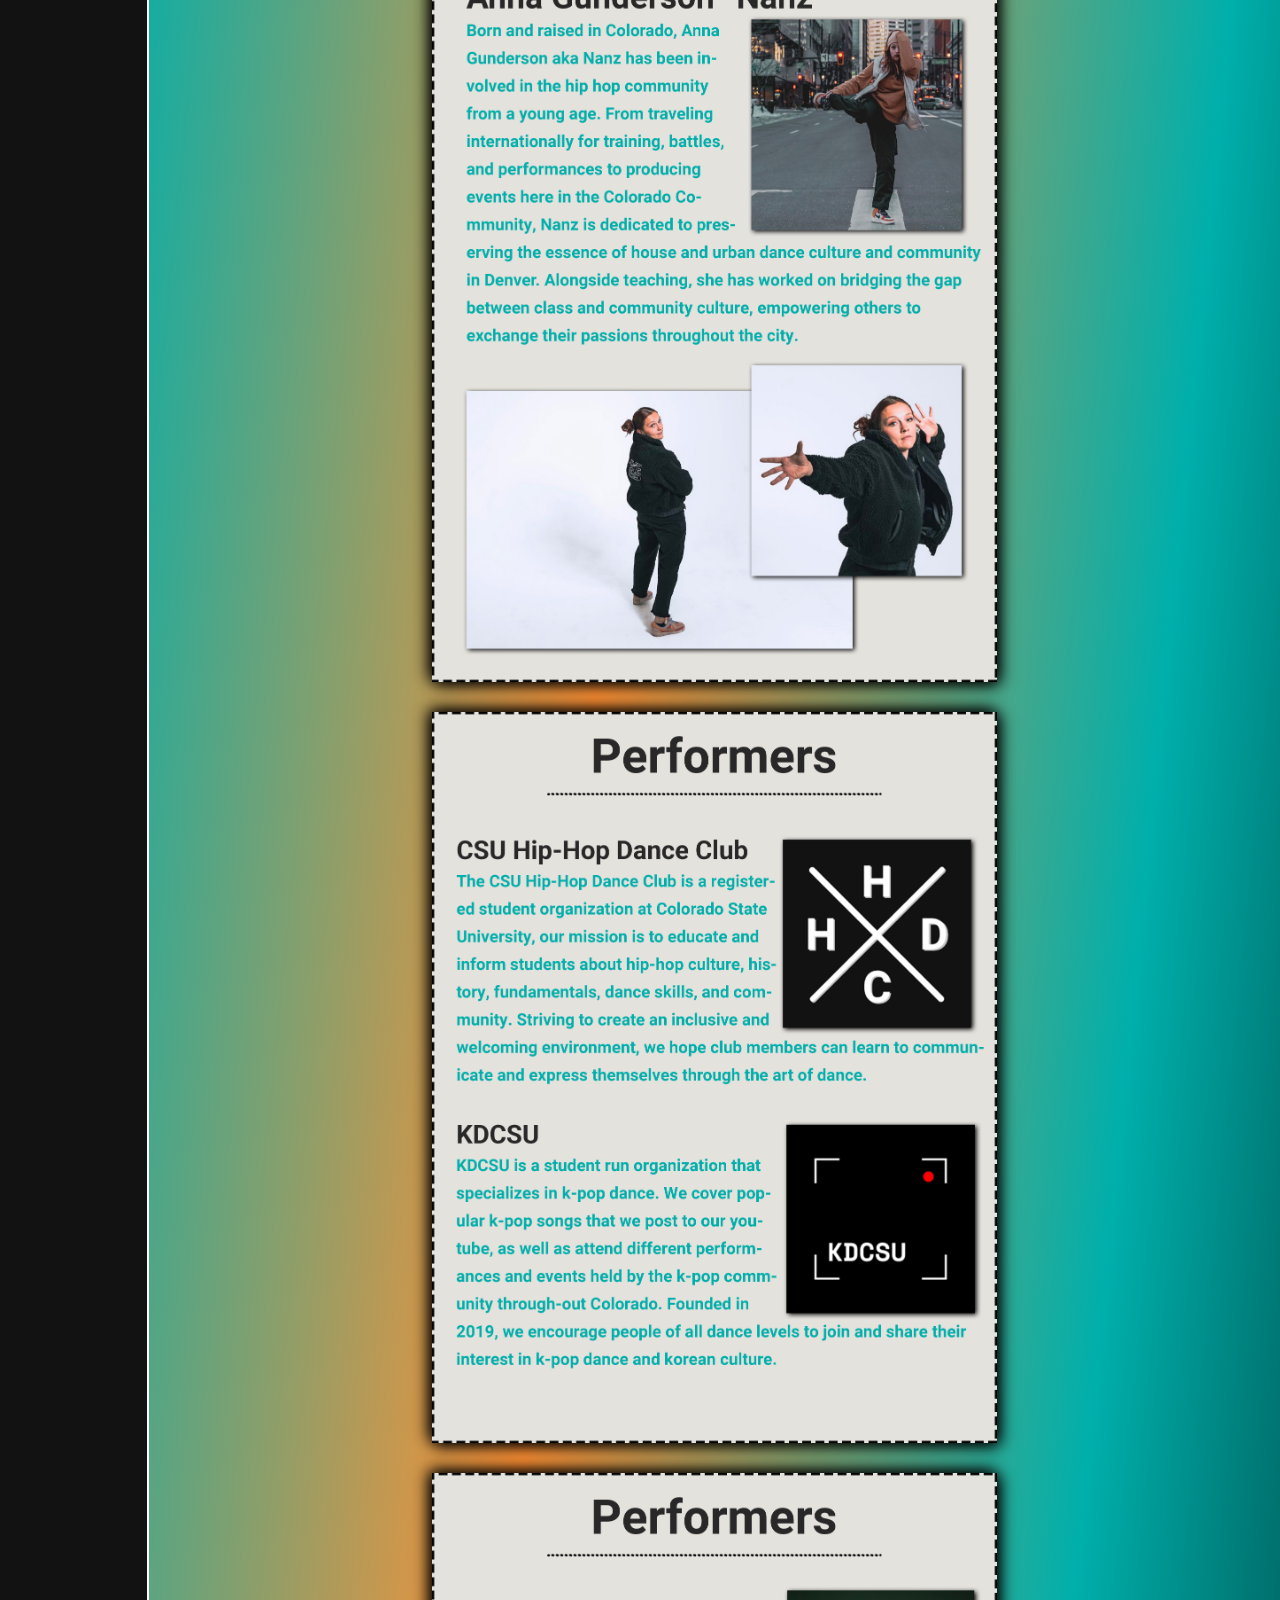
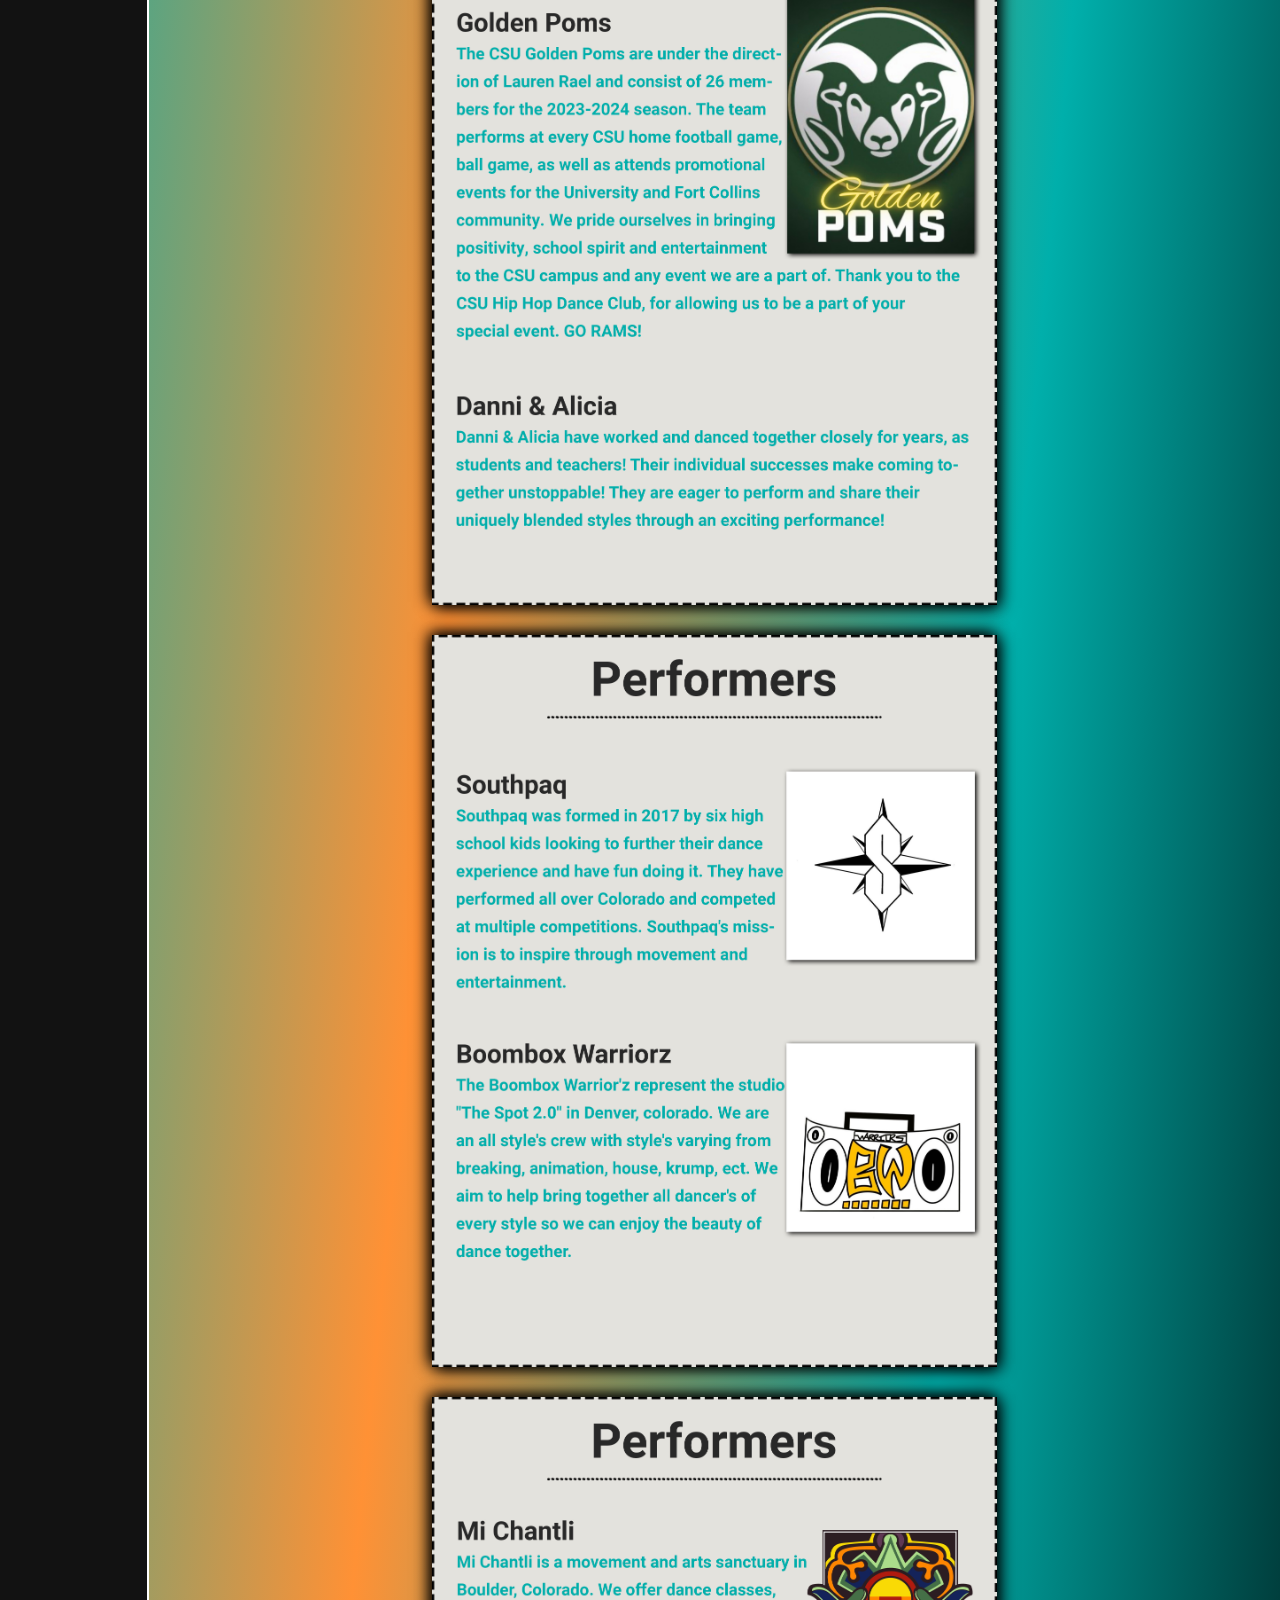
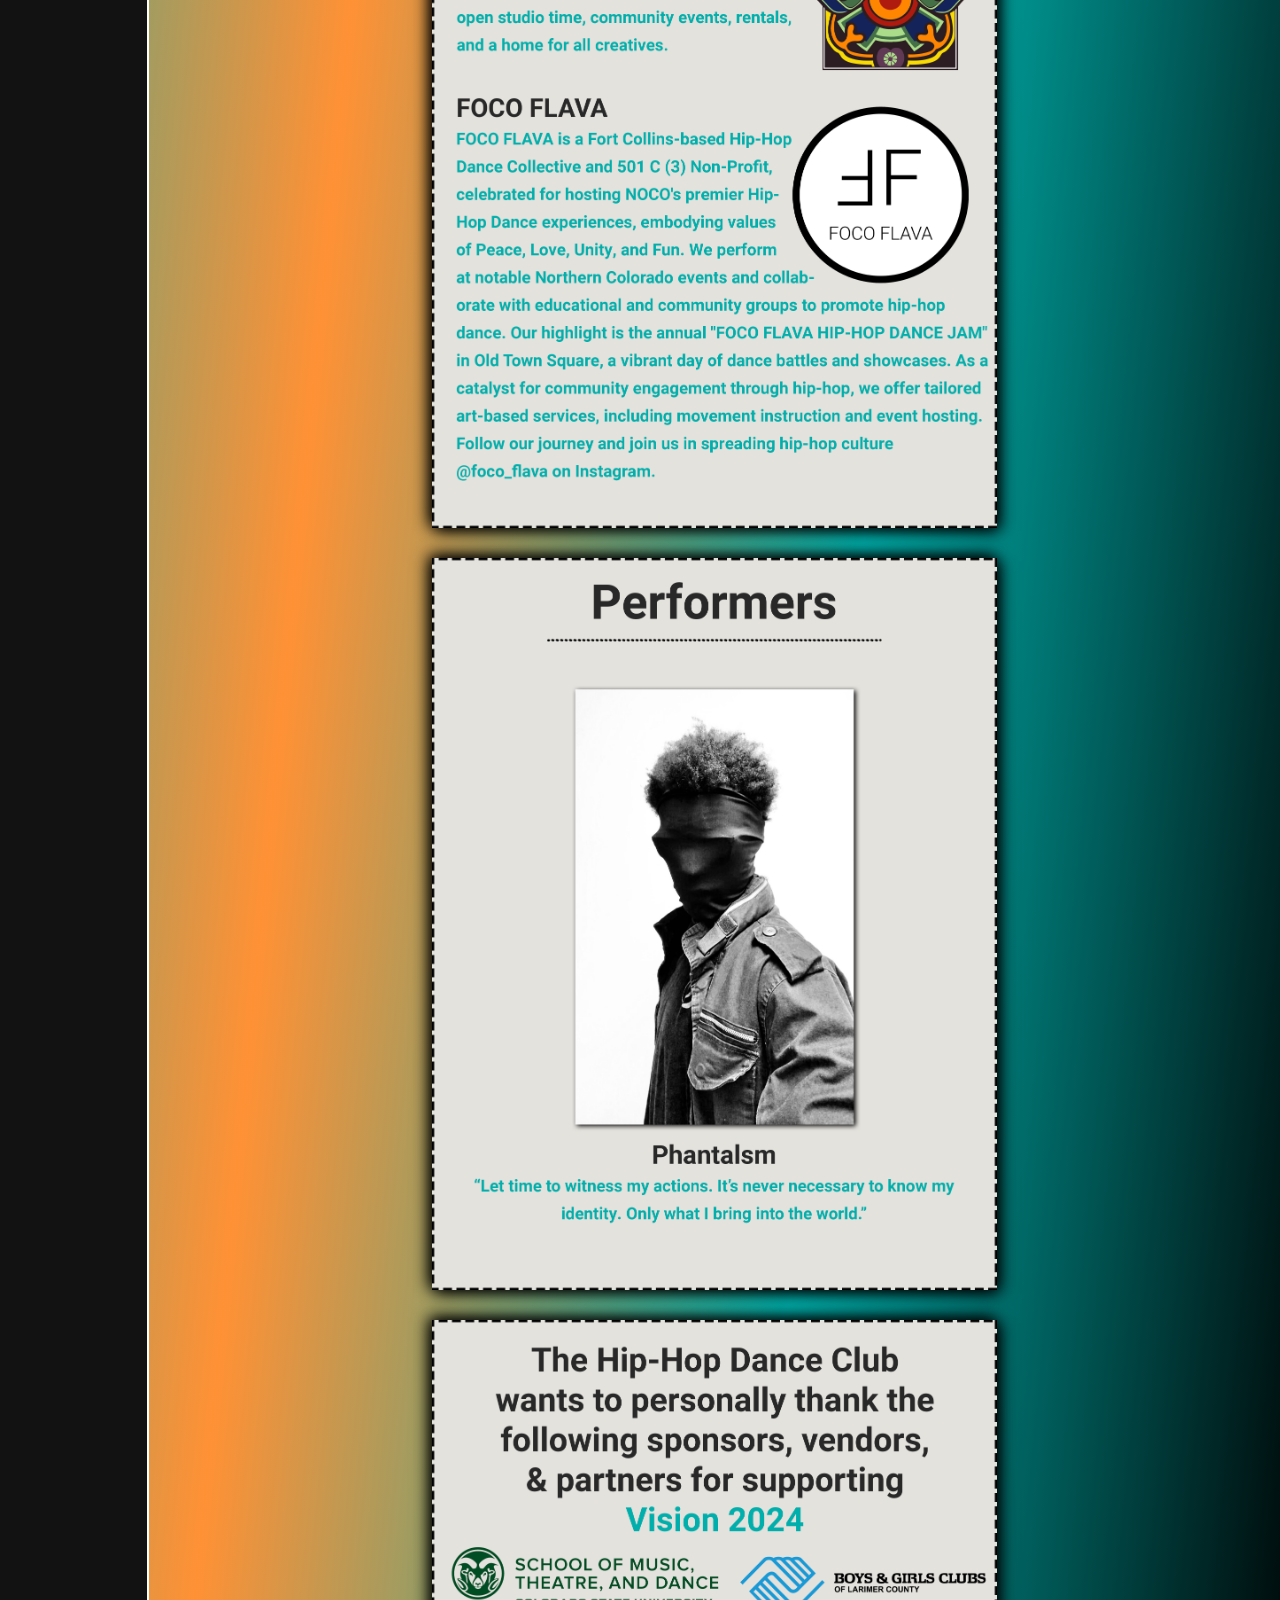
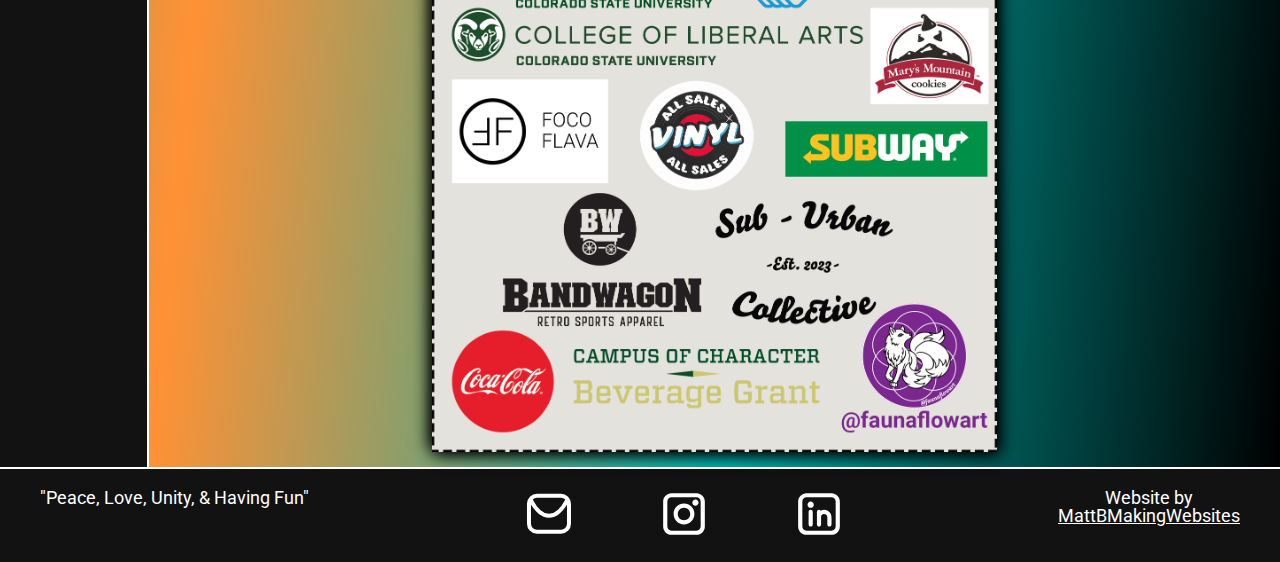
<file: programPage.html>
<!DOCTYPE html>
<html lang="en">
<head>
    <meta charset="UTF-8">
    <meta name="author" content="Matt Bishop from MattBMakingWebsites">
    <meta name="viewport" content="width=device-width, initial-scale=1.0">
    <meta name="description" content="Event program for Vision 2024, a multi-day hip-hop dance event brought to the community for FREE by the CSU Hip-Hop Dance Club">
    <meta name="keywords" content="FREE, hip-hop, dance, event, program, community, Colorado State University, Fort Collins">
    <link rel="preconnect" href="https://fonts.googleapis.com">
    <link rel="preconnect" href="https://fonts.gstatic.com" crossorigin>
    <link href="https://fonts.googleapis.com/css2?family=Roboto:ital,wght@0,400;0,500;0,700;1,400;1,500;1,700&display=swap" rel="stylesheet">
    <link rel="stylesheet" href="styles/foundation.css">
    <link rel="stylesheet" href="styles/programPage.css">
    <link rel="icon" href="images/HHDC_Icon.png">
    <title>Event Program | Hip-Hop Dance Club CSU</title>
</head>

<body>
    <input type="checkbox" name="menu" id="menu">

    <div id="content">
        <header>
            <div id="logo"><a href="index.html"><img src="images/HHDC_LogoWEB.svg" alt="CSU Hip-Hop Dance Club logo"></a></div>
    
            <h1><a href="/index.html">Hip-Hop Dance Club CSU</a></h1>
    
            <label for="menu" id="burger">☰</label>
    
            <nav id="mobileMenu">
                <ul>
                    <li><a href="/index.html">Home</a></li>
                    <li><a href="/officersPage.html">Officers</a></li>
                    <li><a href="/schedulePage.html">Schedule</a></li>
                    <li><a href="/visionPage.html">Vision</a></li>
                    <li><a href="/programPage.html" class="program">- Program</a></li>
                    <li><a href="/connectPage.html">Connect</a></li>
                </ul>
            </nav>
            
            <div id="socials">
                <a href="mailto:hiphopdanceclubcsu@gmail.com" target="_blank"><img src="images/mail-svgrepo-com.svg" alt="CSU Hip-Hop Dance Club email icon" style="width: 50px;"></a>
                <a href="https://www.instagram.com/hiphopdanceclubcsu/" target="_blank"><img src="images/instagram-svgrepo-com.svg" alt="CSU Hip-Hop Dance Club Instagram icon" style="width: 50px;"></a>
                <a href="https://www.linkedin.com/company/hip-hop-dance-club-csu/" target="_blank"><img src="images/linkedin-svgrepo-com.svg" alt="CSU Hip-Hop Dance Club LinkedIn icon" style="width: 50px;"></a>
            </div>
        </header>
    
        <div id="innerContent">
            <aside>
                <nav>
                    <ul>
                        <li><a href="/index.html">Home</a></li>
                        <li><a href="/officersPage.html">Officers</a></li>
                        <li><a href="/schedulePage.html">Schedule</a></li>
                        <li><a href="/visionPage.html">Vision</a></li>
                        <li><a href="/programPage.html" class="program">- Program</a></li>
                        <li><a href="/connectPage.html">Connect</a></li>
                    </ul>
                </nav>
            </aside>

        <main id="programMain">
            <h1><a href="images/eventProgram/Vision2024_EventProgram.pdf" download>DOWNLOAD</a></h1>

            <div id="programContent">
                <img src="images/eventProgram/EventProgramP1.jpg" alt="Front page of the event program for Vision 2024">
                <img src="images/eventProgram/EventProgramP2.jpg" alt="Second page of the event program for Vision 2024">
                <img src="images/eventProgram/EventProgramP3.jpg" alt="Third page of the event program for Vision 2024">
                <img src="images/eventProgram/EventProgramP4.jpg" alt="Fourth page of the event program for Vision 2024">
                <img src="images/eventProgram/EventProgramP5.jpg" alt="Fifth page of the event program for Vision 2024">
                <img src="images/eventProgram/EventProgramP6.jpg" alt="Sixth page of the event program for Vision 2024">
                <img src="images/eventProgram/EventProgramP7.jpg" alt="Seventh page of the event program for Vision 2024">
                <img src="images/eventProgram/EventProgramP8.jpg" alt="Eighth page of the event program for Vision 2024">
                <img src="images/eventProgram/EventProgramP9.jpg" alt="Ninth page of the event program for Vision 2024">
                <img src="images/eventProgram/EventProgramP10.jpg" alt="Tenth page of the event program for Vision 2024">
                <img src="images/eventProgram/EventProgramP11.jpg" alt="Eleventh page of the event program for Vision 2024">
                <img src="images/eventProgram/EventProgramP12.jpg" alt="Twelth page of the event program for Vision 2024">
                <img src="images/eventProgram/EventProgramP13.jpg" alt="Thirteenth page of the event program for Vision 2024">
                <img src="images/eventProgram/EventProgramP14.jpg" alt="Fourteenth page of the event program for Vision 2024">
                <img src="images/eventProgram/EventProgramP15.jpg" alt="Fifteenth page of the event program for Vision 2024">
            </div>
        </main>
    </div>

    <footer>
        <div id="FsocialsMobile">
            <a href="mailto:hiphopdanceclubcsu@gmail.com" target="_blank"><img src="images/mail-svgrepo-com.svg" alt="CSU Hip-Hop Dance Club email icon" style="width: 50px;"></a>
            <a href="https://www.instagram.com/hiphopdanceclubcsu/" target="_blank"><img src="images/instagram-svgrepo-com.svg" alt="CSU Hip-Hop Dance Club Instagram icon" style="width: 50px;"></a>
            <a href="https://www.linkedin.com/company/hip-hop-dance-club-csu/" target="_blank"><img src="images/linkedin-svgrepo-com.svg" alt="CSU Hip-Hop Dance Club LinkedIn icon" style="width: 50px;"></a>
        </div>
        
        <div>
            <p>"Peace, Love, Unity, & Having Fun"</p>
            <div id="Fsocials">
                <a href="mailto:hiphopdanceclubcsu@gmail.com" target="_blank"><img src="images/mail-svgrepo-com.svg" alt="CSU Hip-Hop Dance Club email icon" style="width: 50px;"></a>
                <a href="https://www.instagram.com/hiphopdanceclubcsu/" target="_blank"><img src="images/instagram-svgrepo-com.svg" alt="CSU Hip-Hop Dance Club Instagram icon" style="width: 50px;"></a>
                <a href="https://www.linkedin.com/company/hip-hop-dance-club-csu/" target="_blank"><img src="images/linkedin-svgrepo-com.svg" alt="CSU Hip-Hop Dance Club LinkedIn icon" style="width: 50px;"></a>
            </div>
            <p>Website by <br> <a href="https://mattbmakingwebsites.github.io/" target="_blank">MattBMakingWebsites</a></p>
        </div>
    </footer>
</div>
</body>
</html>
</file>
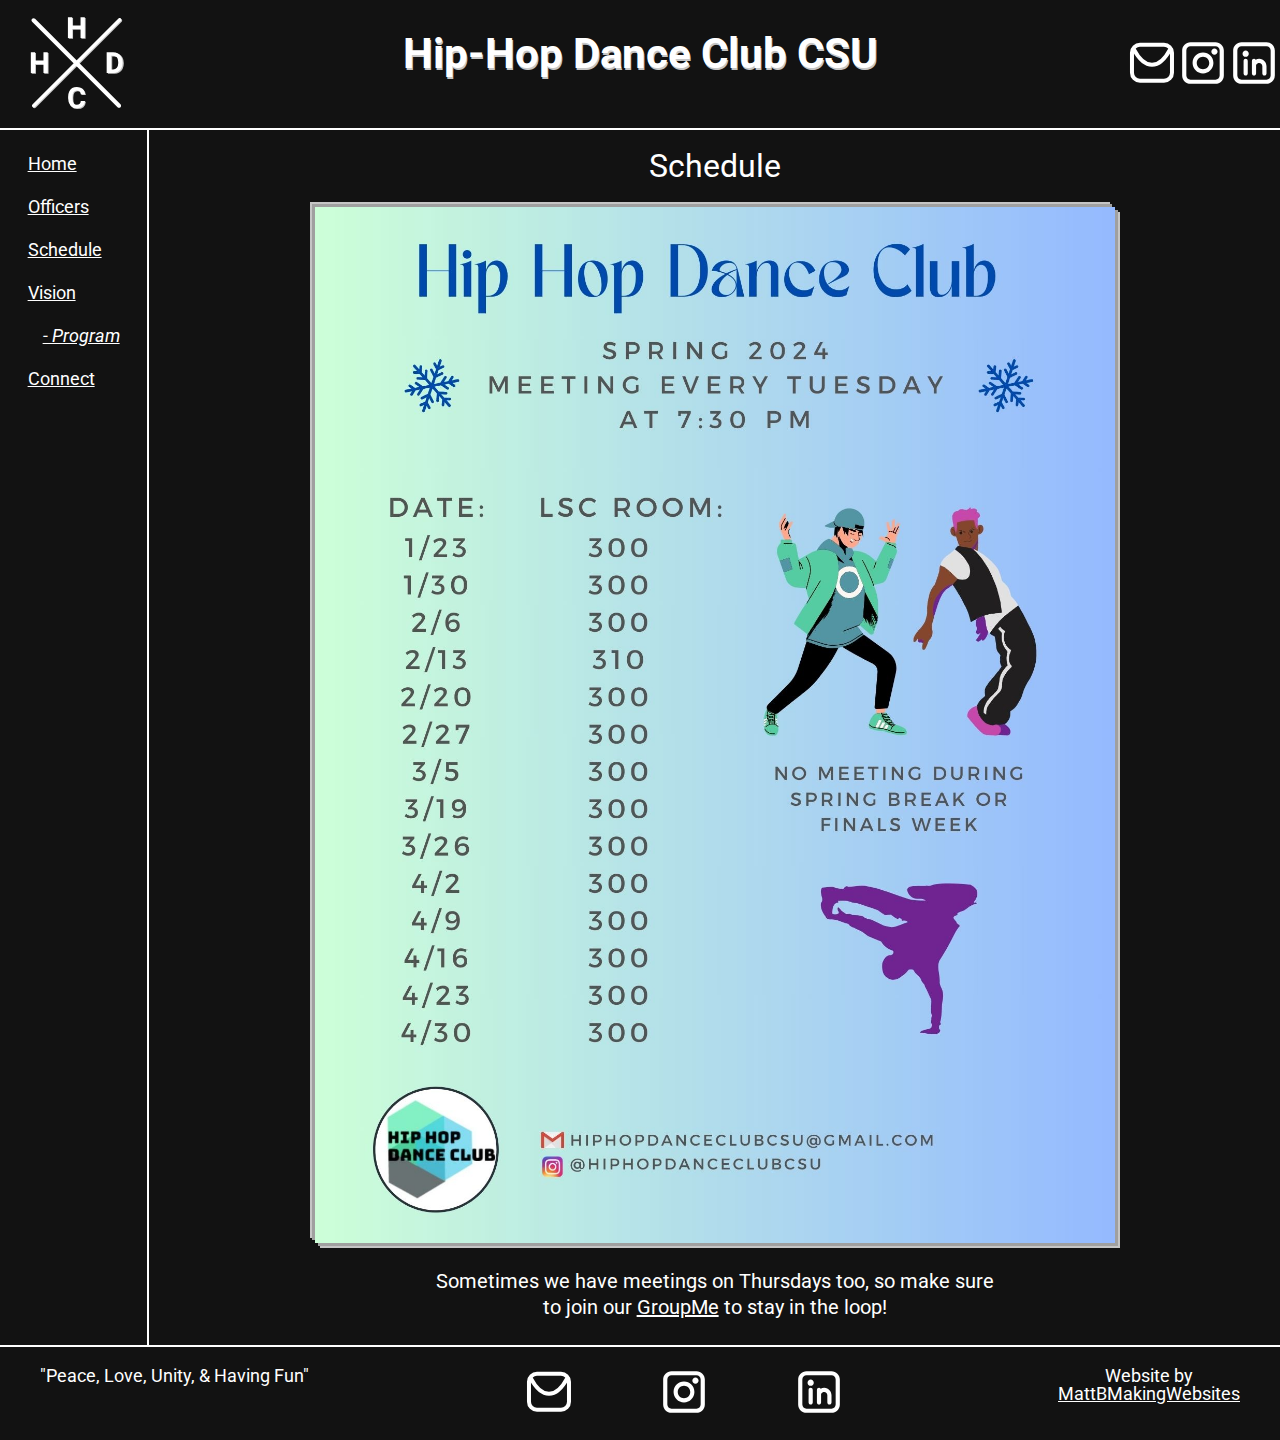
<file: schedulePage.html>
<!DOCTYPE html>
<html lang="en">
<head>
    <meta charset="UTF-8">
    <meta name="author" content="Matt Bishop from MattBMakingWebsites">
    <meta name="viewport" content="width=device-width, initial-scale=1.0">
    <meta name="description" content="Spring 2024 schedule for the CSU Hip-Hop Dance Club">
    <meta name="keywords" content="Schedule, spring, dance, hip-hop, Colorado State University, Fort Collins">
    <link rel="preconnect" href="https://fonts.googleapis.com">
    <link rel="preconnect" href="https://fonts.gstatic.com" crossorigin>
    <link href="https://fonts.googleapis.com/css2?family=Roboto:ital,wght@0,400;0,500;0,700;1,400;1,500;1,700&display=swap" rel="stylesheet">
    <link rel="stylesheet" href="styles/foundation.css">
    <link rel="stylesheet" href="styles/schedulePage.css">
    <link rel="icon" href="images/HHDC_Icon.png">
    <title>Schedule | Hip-Hop Dance Club CSU</title>
</head>

<body>
    <input type="checkbox" name="menu" id="menu">

    <div id="content">
        <header>
            <div id="logo"><a href="index.html"><img src="images/HHDC_LogoWEB.svg" alt="CSU Hip-Hop Dance Club logo"></a></div>

            <h1><a href="/index.html">Hip-Hop Dance Club CSU</a></h1>
    
            <label for="menu" id="burger">☰</label>
    
            <nav id="mobileMenu">
                <ul>
                    <li><a href="/index.html">Home</a></li>
                    <li><a href="/officersPage.html">Officers</a></li>
                    <li><a href="/schedulePage.html">Schedule</a></li>
                    <li><a href="/visionPage.html">Vision</a></li>
                    <li><a href="/programPage.html" class="program">- Program</a></li>
                    <li><a href="/connectPage.html">Connect</a></li>
                </ul>
            </nav>
            
            <div id="socials">
                <a href="mailto:hiphopdanceclubcsu@gmail.com" target="_blank"><img src="images/mail-svgrepo-com.svg" alt="CSU Hip-Hop Dance Club email icon" style="width: 50px;"></a>
                <a href="https://www.instagram.com/hiphopdanceclubcsu/" target="_blank"><img src="images/instagram-svgrepo-com.svg" alt="CSU Hip-Hop Dance Club Instagram icon" style="width: 50px;"></a>
                <a href="https://www.linkedin.com/company/hip-hop-dance-club-csu/" target="_blank"><img src="images/linkedin-svgrepo-com.svg" alt="CSU Hip-Hop Dance Club LinkedIn icon" style="width: 50px;"></a>
            </div>
        </header>
    
        <div id="innerContent">
            <aside>
                <nav>
                    <ul>
                        <li><a href="/index.html">Home</a></li>
                        <li><a href="/officersPage.html">Officers</a></li>
                        <li><a href="/schedulePage.html">Schedule</a></li>
                        <li><a href="/visionPage.html">Vision</a></li>
                        <li><a href="/programPage.html" class="program">- Program</a></li>
                        <li><a href="/connectPage.html">Connect</a></li>
                    </ul>
                </nav>
            </aside>

        <main id="scheduleMain">
            <div id="scheduleContent">
                <h1>Schedule</h1>
                <img src="images/Spring24HHDCSchedule.jpg" alt="Spring 2024 schedule for the CSU Hip-Hop Dance Club">
                <p>Sometimes we have meetings on Thursdays too, so make sure to join our <a href="/connectPage.html">GroupMe</a> to stay in the loop!</p>
            </div>
        </main>
    </div>

    <footer>
        <div id="FsocialsMobile">
            <a href="mailto:hiphopdanceclubcsu@gmail.com" target="_blank"><img src="images/mail-svgrepo-com.svg" alt="CSU Hip-Hop Dance Club email icon" style="width: 50px;"></a>
            <a href="https://www.instagram.com/hiphopdanceclubcsu/" target="_blank"><img src="images/instagram-svgrepo-com.svg" alt="CSU Hip-Hop Dance Club Instagram icon" style="width: 50px;"></a>
            <a href="https://www.linkedin.com/company/hip-hop-dance-club-csu/" target="_blank"><img src="images/linkedin-svgrepo-com.svg" alt="CSU Hip-Hop Dance Club LinkedIn icon" style="width: 50px;"></a>
        </div>
        
        <div>
            <p>"Peace, Love, Unity, & Having Fun"</p>
            <div id="Fsocials">
                <a href="mailto:hiphopdanceclubcsu@gmail.com" target="_blank"><img src="images/mail-svgrepo-com.svg" alt="CSU Hip-Hop Dance Club email icon" style="width: 50px;"></a>
                <a href="https://www.instagram.com/hiphopdanceclubcsu/" target="_blank"><img src="images/instagram-svgrepo-com.svg" alt="CSU Hip-Hop Dance Club Instagram icon" style="width: 50px;"></a>
                <a href="https://www.linkedin.com/company/hip-hop-dance-club-csu/" target="_blank"><img src="images/linkedin-svgrepo-com.svg" alt="CSU Hip-Hop Dance Club LinkedIn icon" style="width: 50px;"></a>
            </div>
            <p>Website by <br> <a href="https://mattbmakingwebsites.github.io/" target="_blank">MattBMakingWebsites</a></p>
        </div>
    </footer>
</div>
</body>
</html>
</file>
<file: styles/homePage.css>
#homeMain {
  display: flex;
  flex-direction: column;
  justify-content: center;
  align-items: center;
}

#homeContent {
  display: flex;
  flex-direction: column;
  align-items: center;
}
#homeContent h1 {
  font-size: 32px;
  padding: 20px 0 0 0;
}
#homeContent h1 a {
  display: block;
  padding: 15px;
  margin: 0 0 15px 0;
  box-shadow: 3px 3px #a0a0a0, -3px -3px #a0a0a0, 5px 5px 0 #c5c5c5, -5px -5px #c5c5c5;
  background-color: #00afab;
  text-decoration: none;
  transition: 0.6s;
}
#homeContent h1 a:hover {
  box-shadow: 3px 3px #008785, -3px -3px #008785, 5px 5px 0 #00afab, -5px -5px #00afab;
}
#homeContent p {
  width: 50%;
  width: 80%;
  width: min(80%, 1000px);
  text-align: center;
  font-size: 20px;
  line-height: 26px;
  padding: 0 0 15px 0;
}
#homeContent img {
  width: 80%;
  width: min(80%, 1000px);
  margin: 25px 0;
  box-shadow: 3px 3px #a0a0a0, -3px -3px #a0a0a0, 5px 5px 0 #c5c5c5, -5px -5px #c5c5c5;
}
#homeContent a {
  text-align: center;
  color: #ffffff;
}
#homeContent a:hover {
  text-decoration: none;
}

#ig_embed {
  width: 100%;
  display: flex;
  justify-content: center;
  padding: 25px 0;
}/*# sourceMappingURL=homePage.css.map */
</file>
<file: styles/connectPage.css>
#connectMain {
  display: flex;
  flex-direction: column;
  justify-content: center;
  align-items: center;
}

#connectContent {
  display: flex;
  flex-direction: column;
  align-items: center;
}
#connectContent h1 {
  font-size: 32px;
  padding: 20px 0 0 0;
}
#connectContent p {
  width: min(70%, 600px);
  text-align: center;
  font-size: 20px;
  line-height: 26px;
  padding: 0 0 25px 0;
}
#connectContent img {
  width: 30%;
  width: min(50%, 400px);
  margin: 25px 0;
  box-shadow: 3px 3px #a0a0a0, -3px -3px #a0a0a0, 5px 5px 0 #c5c5c5, -5px -5px #c5c5c5;
}
#connectContent a {
  color: #ffffff;
}
#connectContent a:hover {
  text-decoration: none;
}

@media screen and (max-width: 500px) {
  #connectContent img {
    width: 90%;
  }
  #connectContent p {
    width: 100%;
  }
}/*# sourceMappingURL=connectPage.css.map */
</file>
<file: styles/officersPage.css>
#officersMain {
  display: flex;
  flex-direction: column;
  justify-content: center;
  align-items: center;
}

#officersContent {
  display: flex;
  flex-direction: column;
  align-items: center;
}
#officersContent h1 {
  font-size: 32px;
  padding: 20px 0 0 0;
}
#officersContent p {
  text-align: center;
  font-size: 20px;
  line-height: 26px;
  padding: 0 0 25px 0;
}
#officersContent img {
  width: min(70%, 900px);
  margin: 25px 0;
  box-shadow: 3px 3px #a0a0a0, -3px -3px #a0a0a0, 5px 5px 0 #c5c5c5, -5px -5px #c5c5c5;
}
#officersContent a {
  color: #ffffff;
}
#officersContent a:hover {
  text-decoration: none;
}
#officersContent ul {
  display: flex;
  justify-content: space-evenly;
  flex-wrap: wrap;
}
#officersContent ul li {
  display: flex;
  flex-direction: column;
  align-items: center;
  width: 35%;
}

@media screen and (max-width: 800px) {
  #officersContent ul {
    flex-direction: column;
    align-items: center;
  }
  #officersContent ul li {
    width: 100%;
  }
}/*# sourceMappingURL=officersPage.css.map */
</file>
<file: styles/programPage.css>
#programMain {
  display: flex;
  flex-direction: column;
  justify-content: center;
  align-items: center;
  background-image: linear-gradient(to bottom right, #000000, #00afab, #ff9135, #00afab, #000000);
}
#programMain a {
  display: block;
  padding: 15px;
  margin: 25px 0;
  color: #008785;
  box-shadow: 3px 3px #a0a0a0, -3px -3px #a0a0a0, 5px 5px 0 #c5c5c5, -5px -5px #c5c5c5;
  background-color: #c5c5c5;
  text-decoration: none;
  transition: 0.6s;
  font-weight: bold;
  font-size: 32px;
}
#programMain a:hover {
  color: #ff9135;
  color: #00afab;
  box-shadow: 3px 3px #c5c5c5, -3px -3px #c5c5c5, 5px 5px 0 #a0a0a0, -5px -5px #a0a0a0;
}

#programContent {
  display: flex;
  flex-direction: column;
  align-items: center;
}
#programContent img {
  width: 50%;
  margin: 15px 0;
  box-shadow: 3px 3px 15px #000000, -3px -3px 15px #000000;
}

@media screen and (max-width: 1000px) {
  #programMain {
    width: 100%;
  }
  #programContent img {
    width: min(500px, 100%);
  }
}/*# sourceMappingURL=programPage.css.map */
</file>
<file: styles/schedulePage.css>
#scheduleMain {
  display: flex;
  flex-direction: column;
  justify-content: center;
  align-items: center;
}

#scheduleContent {
  display: flex;
  flex-direction: column;
  align-items: center;
}
#scheduleContent h1 {
  font-size: 32px;
  padding: 20px 0 0 0;
}
#scheduleContent p {
  width: 50%;
  text-align: center;
  font-size: 20px;
  line-height: 26px;
  padding: 0 0 25px 0;
}
#scheduleContent img {
  width: min(80%, 800px);
  margin: 25px 0;
  box-shadow: 3px 3px #a0a0a0, -3px -3px #a0a0a0, 5px 5px 0 #c5c5c5, -5px -5px #c5c5c5;
}
#scheduleContent a {
  color: #ffffff;
}
#scheduleContent a:hover {
  text-decoration: none;
}/*# sourceMappingURL=schedulePage.css.map */
</file>
